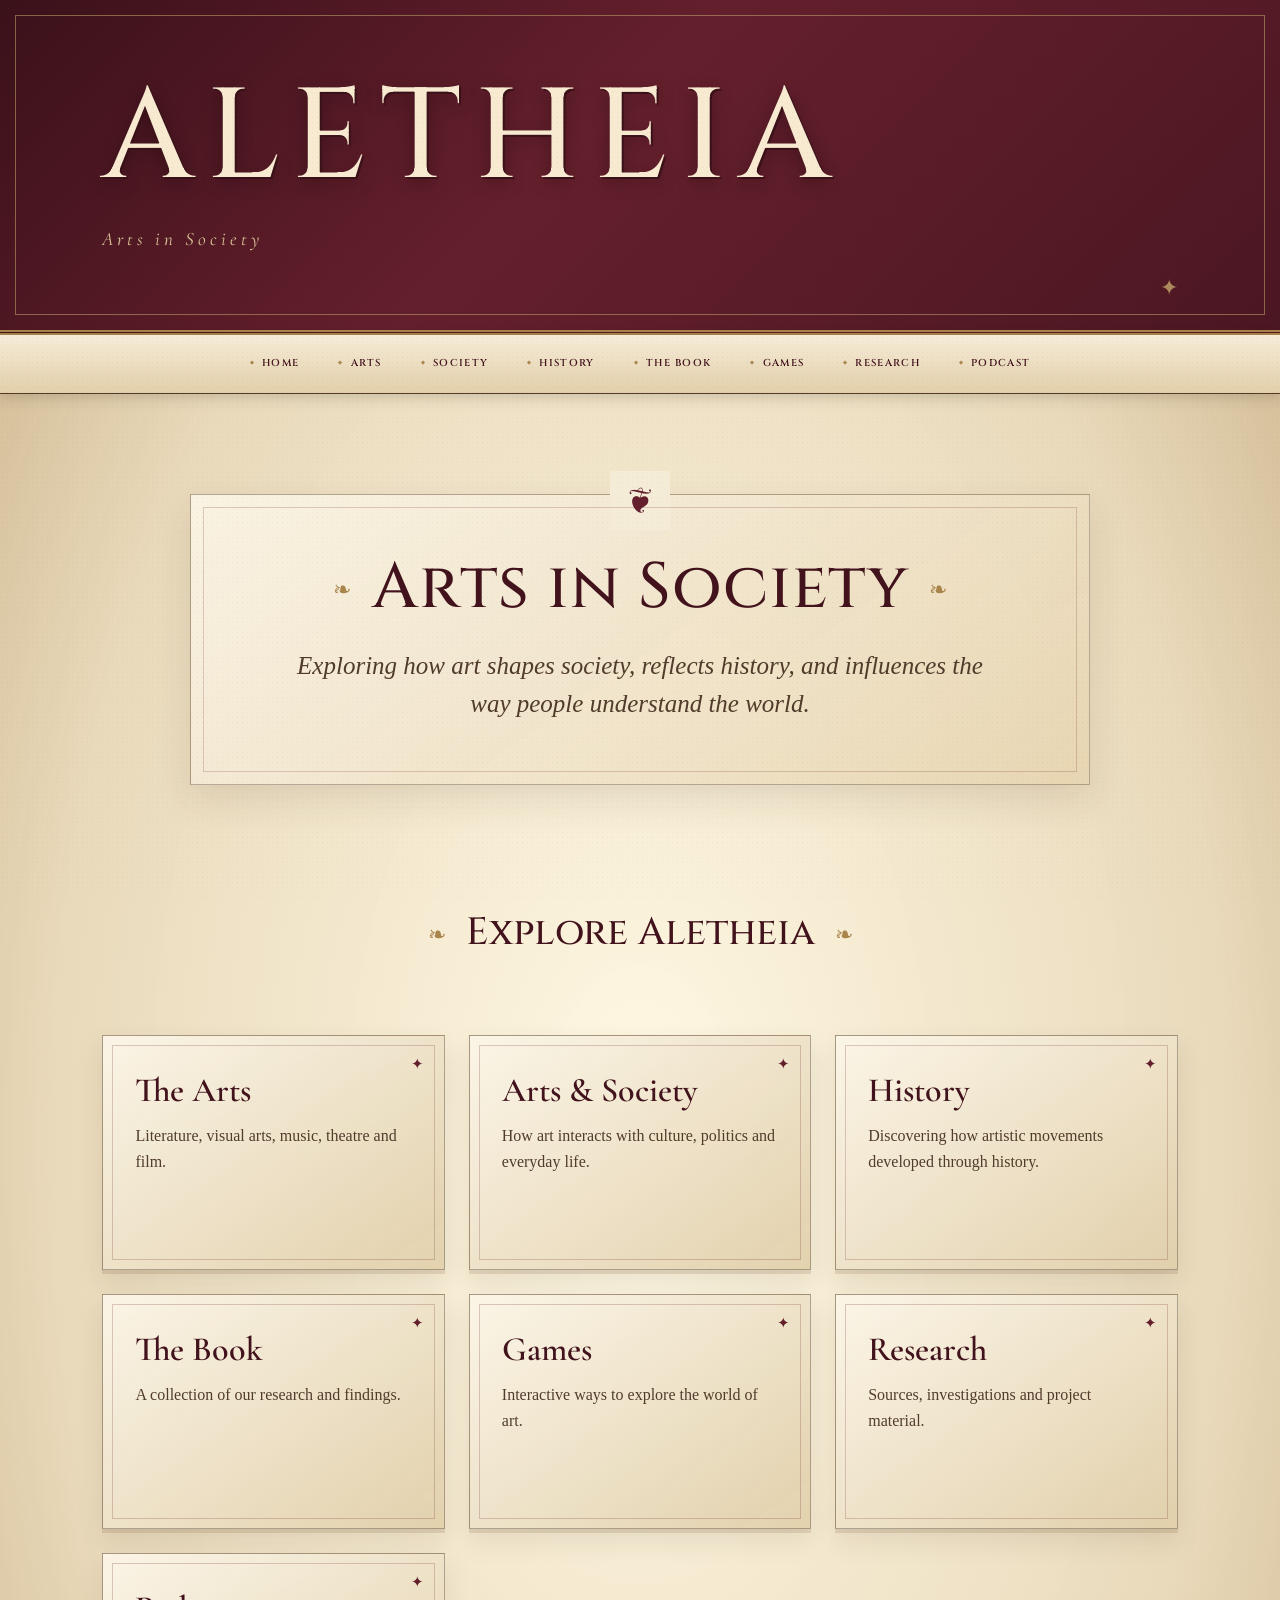
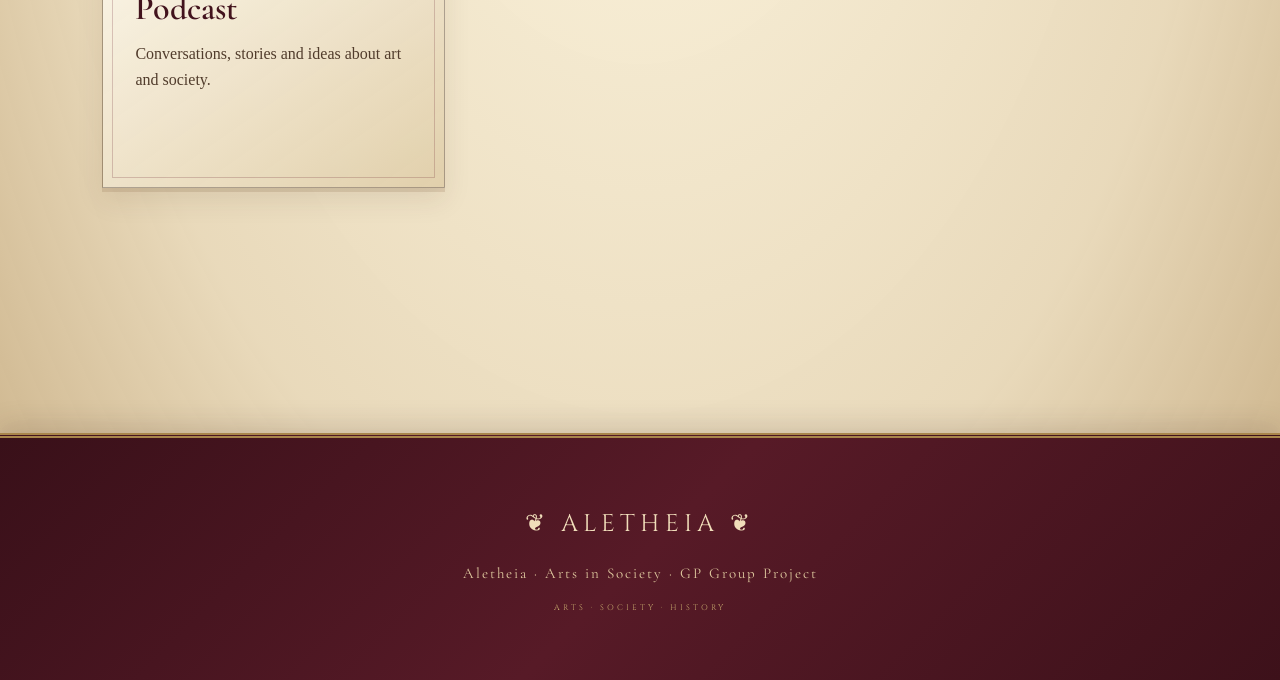
<file: index.html>
<!DOCTYPE html>
<html lang="en">
<head>
    <meta charset="UTF-8">
    <meta name="viewport" content="width=device-width, initial-scale=1.0">

    <title>Aletheia | Arts in Society</title>

    <link rel="stylesheet" href="style.css">
</head>

<body>

    <header>
        <h1>ALETHEIA</h1>
        <p>Arts in Society</p>
    </header>

    <nav>
        <a href="index.html">Home</a>
        <a href="pages/arts.html">Arts</a>
        <a href="pages/society.html">Society</a>
        <a href="pages/history.html">History</a>
        <a href="pages/book.html">The Book</a>
        <a href="pages/games.html">Games</a>
        <a href="pages/research.html">Research</a>
        <a href="pages/podcast.html">Podcast</a>
    </nav>

    <main>

        <section>
            <h2>Arts in Society</h2>

            <p>
                Exploring how art shapes society, reflects history,
                and influences the way people understand the world.
            </p>
        </section>


        <section>

            <h2>Explore Aletheia</h2>

            <div>
                <a href="pages/arts.html">
                    <h3>The Arts</h3>
                    <p>Literature, visual arts, music, theatre and film.</p>
                </a>
            </div>

            <div>
                <a href="pages/society.html">
                    <h3>Arts & Society</h3>
                    <p>How art interacts with culture, politics and everyday life.</p>
                </a>
            </div>

            <div>
                <a href="pages/history.html">
                    <h3>History</h3>
                    <p>Discovering how artistic movements developed through history.</p>
                </a>
            </div>

            <div>
                <a href="pages/book.html">
                    <h3>The Book</h3>
                    <p>A collection of our research and findings.</p>
                </a>
            </div>

            <div>
                <a href="pages/games.html">
                    <h3>Games</h3>
                    <p>Interactive ways to explore the world of art.</p>
                </a>
            </div>

            <div>
                <a href="pages/research.html">
                    <h3>Research</h3>
                    <p>Sources, investigations and project material.</p>
                </a>
            </div>

            <div>
                <a href="pages/podcast.html">
                    <h3>Podcast</h3>
                    <p>Conversations, stories and ideas about art and society.</p>
                </a>
            </div>

        </section>

    </main>

    <footer>
        <p>Aletheia · Arts in Society · GP Group Project</p>
    </footer>

</body>
</html>
</file>
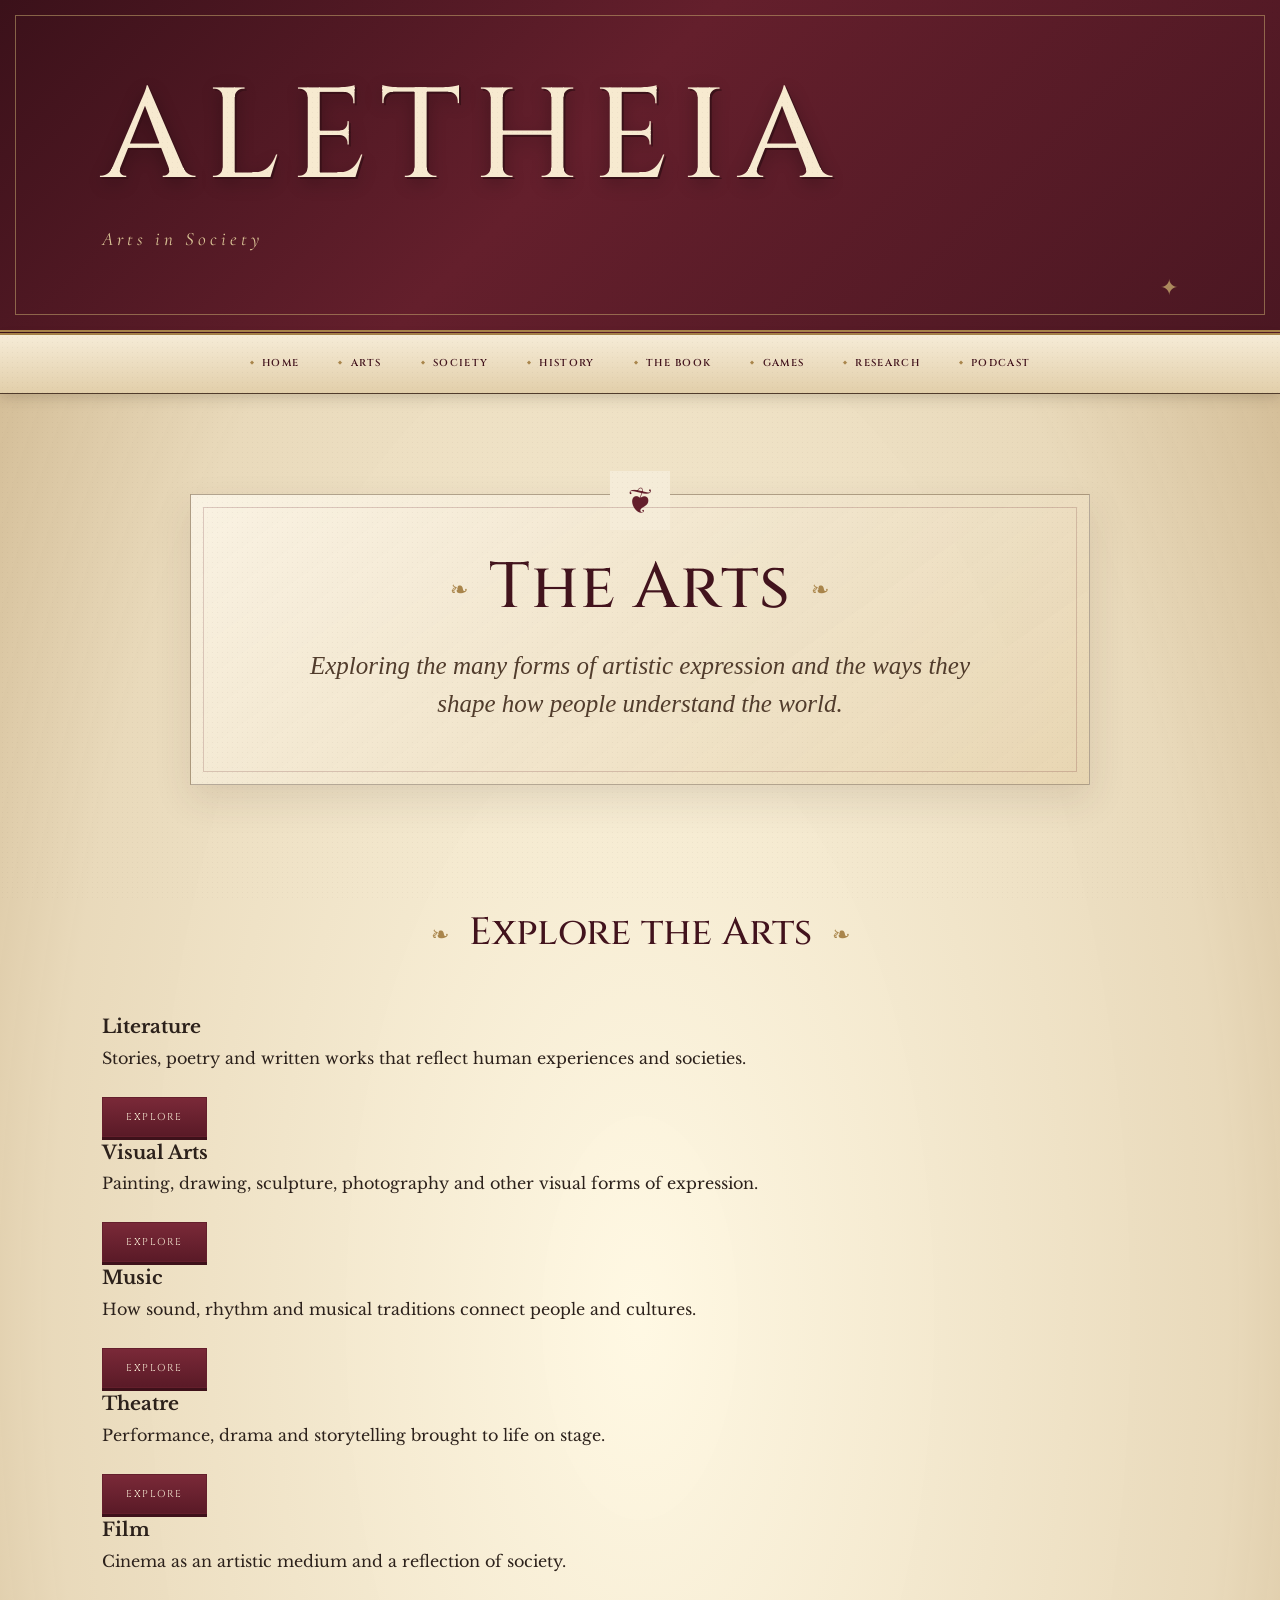
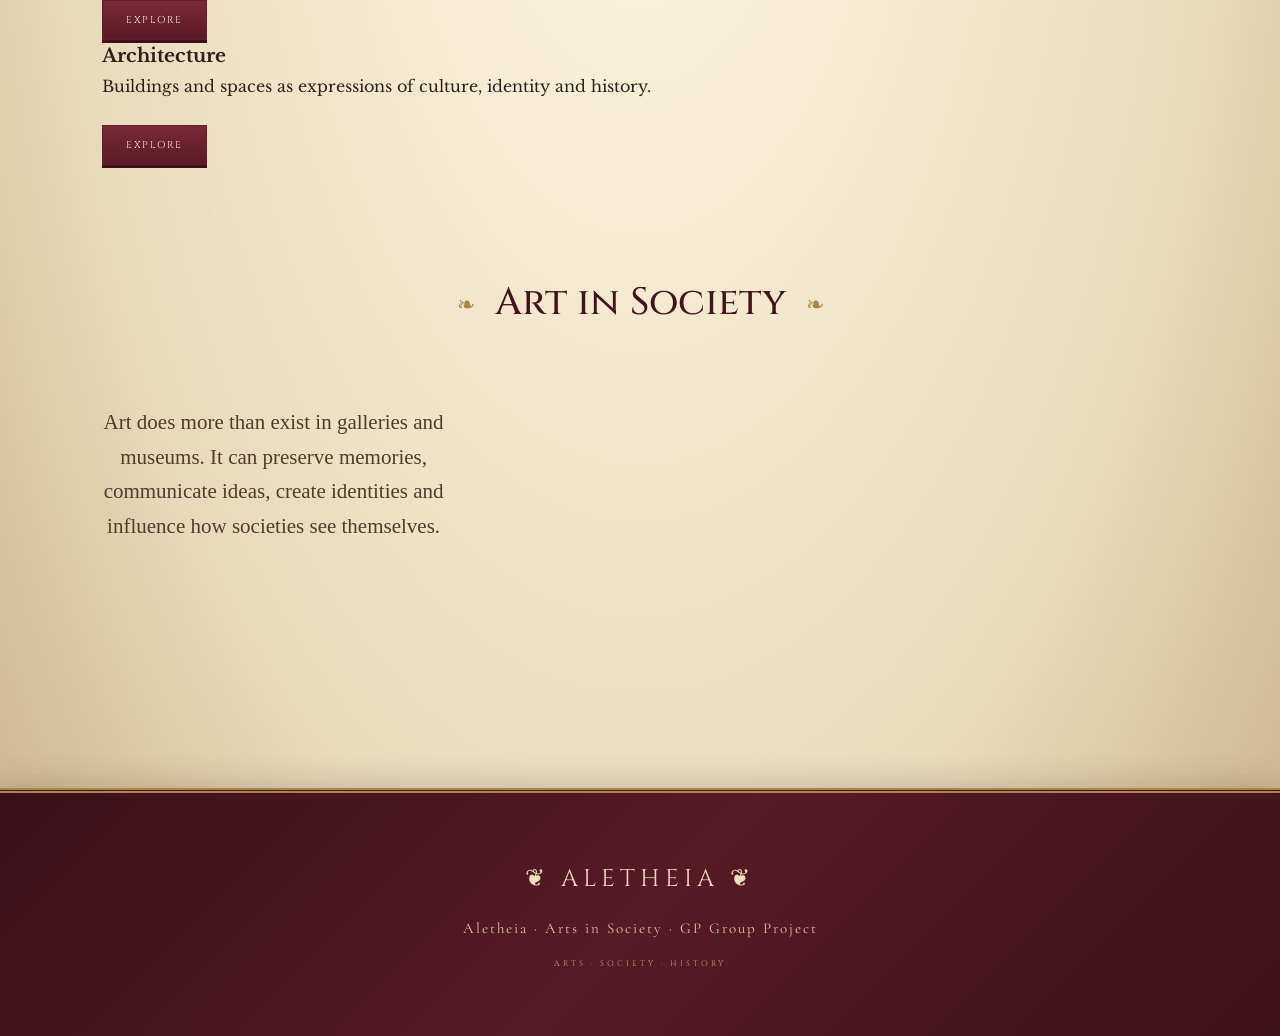
<file: pages/arts.html>
<!DOCTYPE html>
<html lang="en">
<head>
    <meta charset="UTF-8">
    <meta name="viewport" content="width=device-width, initial-scale=1.0">

    <title>Aletheia | The Arts</title>

    <link rel="stylesheet" href="../style.css">
</head>

<body>

    <header>
        <h1>ALETHEIA</h1>
        <p>Arts in Society</p>
    </header>

    <nav>
        <a href="../index.html">Home</a>
        <a href="arts.html">Arts</a>
        <a href="society.html">Society</a>
        <a href="history.html">History</a>
        <a href="book.html">The Book</a>
        <a href="games.html">Games</a>
        <a href="research.html">Research</a>
        <a href="podcast.html">Podcast</a>
    </nav>

    <main>

        <section>
            <h2>The Arts</h2>

            <p>
                Exploring the many forms of artistic expression and
                the ways they shape how people understand the world.
            </p>
        </section>


        <section>

            <h2>Explore the Arts</h2>

            <div>
                <h3>Literature</h3>
                <p>
                    Stories, poetry and written works that reflect
                    human experiences and societies.
                </p>

                <button>
                    Explore
                </button>
            </div>

            <div>
                <h3>Visual Arts</h3>
                <p>
                    Painting, drawing, sculpture, photography and
                    other visual forms of expression.
                </p>

                <button>
                    Explore
                </button>
            </div>

            <div>
                <h3>Music</h3>
                <p>
                    How sound, rhythm and musical traditions connect
                    people and cultures.
                </p>

                <button>
                    Explore
                </button>
            </div>

            <div>
                <h3>Theatre</h3>
                <p>
                    Performance, drama and storytelling brought to
                    life on stage.
                </p>

                <button>
                    Explore
                </button>
            </div>

            <div>
                <h3>Film</h3>
                <p>
                    Cinema as an artistic medium and a reflection
                    of society.
                </p>

                <button>
                    Explore
                </button>
            </div>

            <div>
                <h3>Architecture</h3>
                <p>
                    Buildings and spaces as expressions of culture,
                    identity and history.
                </p>

                <button>
                    Explore
                </button>
            </div>

        </section>


        <section>

            <h2>Art in Society</h2>

            <p>
                Art does more than exist in galleries and museums.
                It can preserve memories, communicate ideas, create
                identities and influence how societies see themselves.
            </p>

        </section>

    </main>

    <footer>
        <p>Aletheia · Arts in Society · GP Group Project</p>
    </footer>

</body>
</html>
</file>
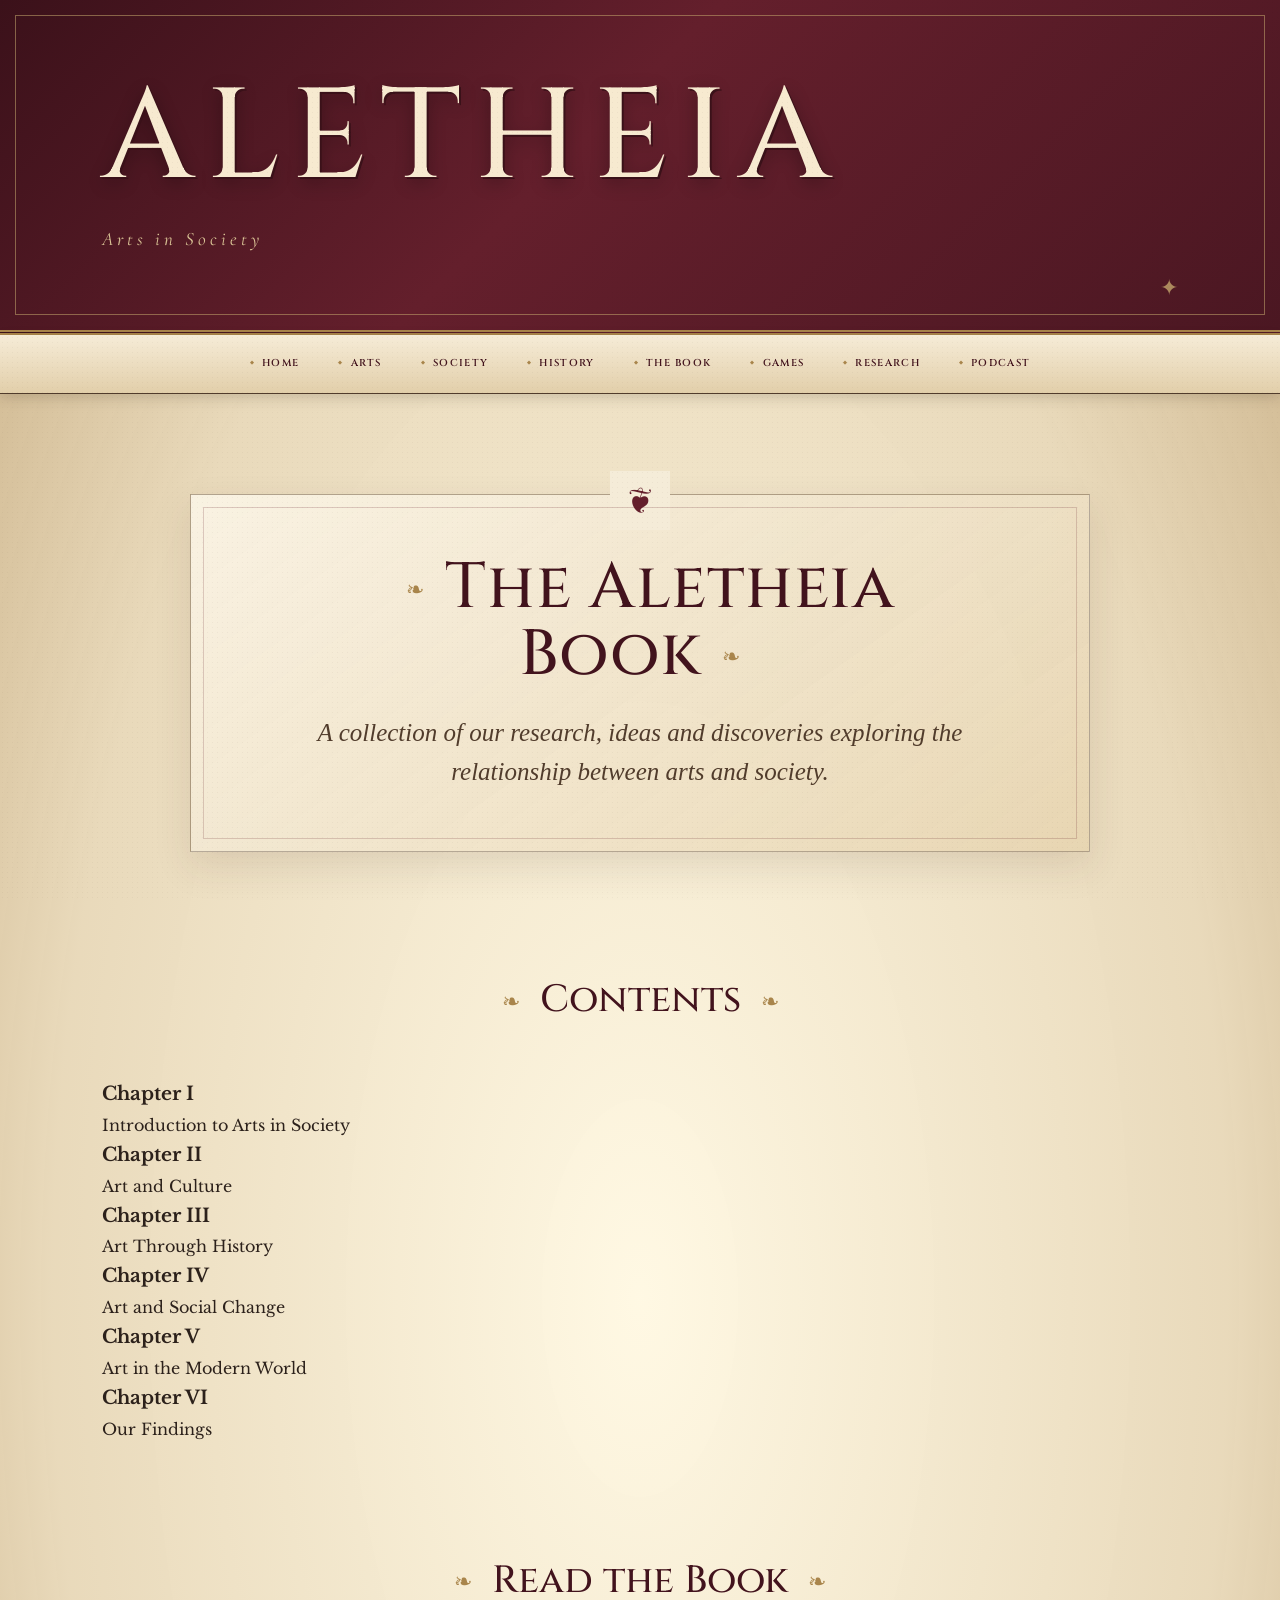
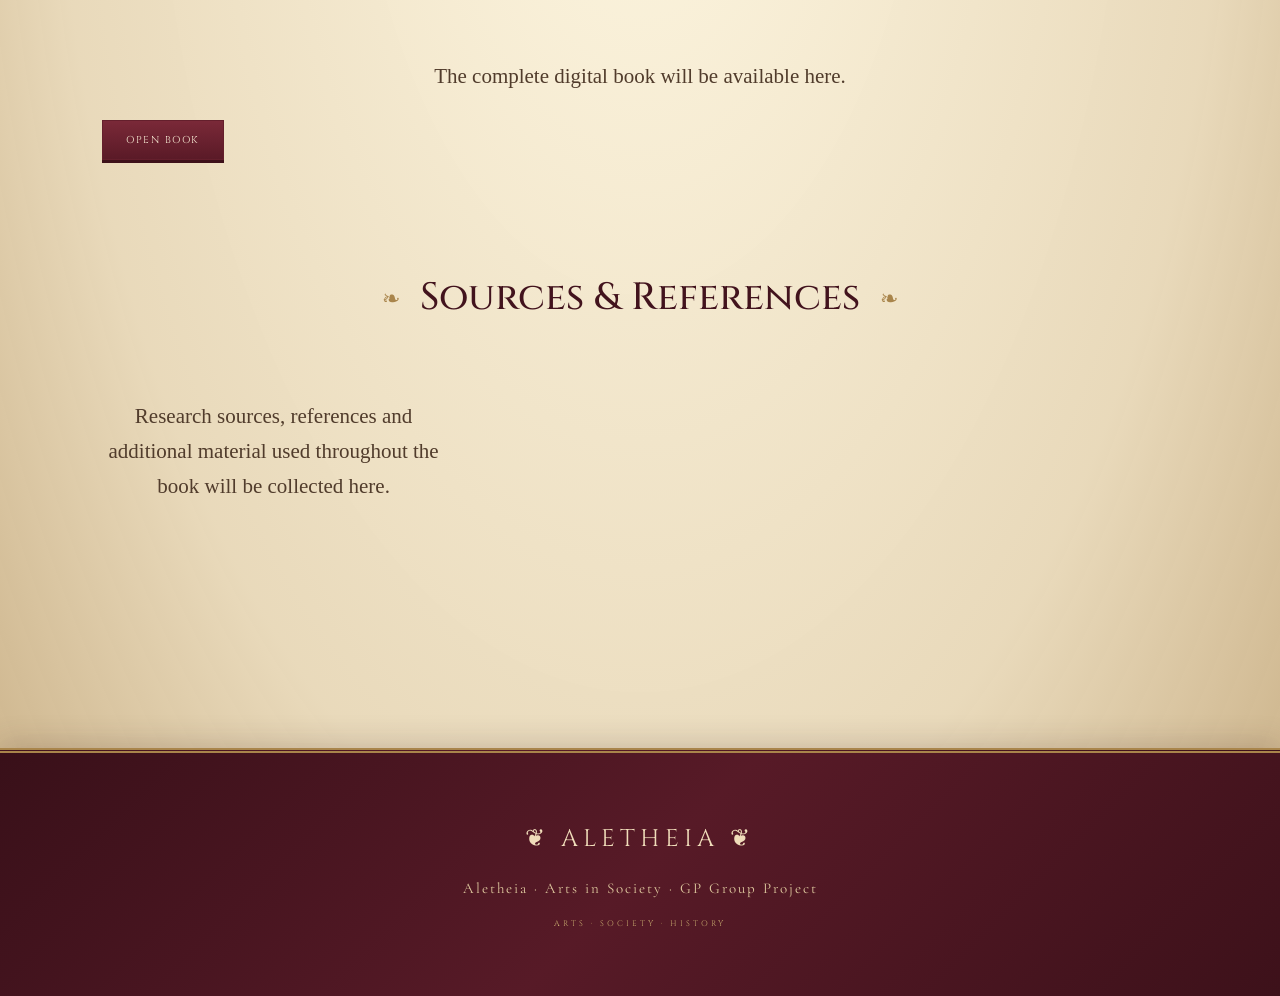
<file: pages/book.html>
<!DOCTYPE html>
<html lang="en">
<head>
    <meta charset="UTF-8">
    <meta name="viewport" content="width=device-width, initial-scale=1.0">

    <title>Aletheia | The Book</title>

    <link rel="stylesheet" href="../style.css">
</head>

<body>

    <header>
        <h1>ALETHEIA</h1>
        <p>Arts in Society</p>
    </header>

    <nav>
        <a href="../index.html">Home</a>
        <a href="arts.html">Arts</a>
        <a href="society.html">Society</a>
        <a href="history.html">History</a>
        <a href="book.html">The Book</a>
        <a href="games.ht,l">Games</a>
        <a href="research.html">Research</a>
        <a href="podcast.html">Podcast</a>
    </nav>

    <main>

        <section>
            <h2>The Aletheia Book</h2>

            <p>
                A collection of our research, ideas and discoveries
                exploring the relationship between arts and society.
            </p>
        </section>


        <section>

            <h2>Contents</h2>

            <div>
                <h3>Chapter I</h3>
                <p>Introduction to Arts in Society</p>
            </div>

            <div>
                <h3>Chapter II</h3>
                <p>Art and Culture</p>
            </div>

            <div>
                <h3>Chapter III</h3>
                <p>Art Through History</p>
            </div>

            <div>
                <h3>Chapter IV</h3>
                <p>Art and Social Change</p>
            </div>

            <div>
                <h3>Chapter V</h3>
                <p>Art in the Modern World</p>
            </div>

            <div>
                <h3>Chapter VI</h3>
                <p>Our Findings</p>
            </div>

        </section>


        <section>

            <h2>Read the Book</h2>

            <p>
                The complete digital book will be available here.
            </p>

            <button>
                Open Book
            </button>

        </section>


        <section>

            <h2>Sources & References</h2>

            <p>
                Research sources, references and additional material
                used throughout the book will be collected here.
            </p>

        </section>

    </main>

    <footer>
        <p>Aletheia · Arts in Society · GP Group Project</p>
    </footer>

</body>
</html>
</file>
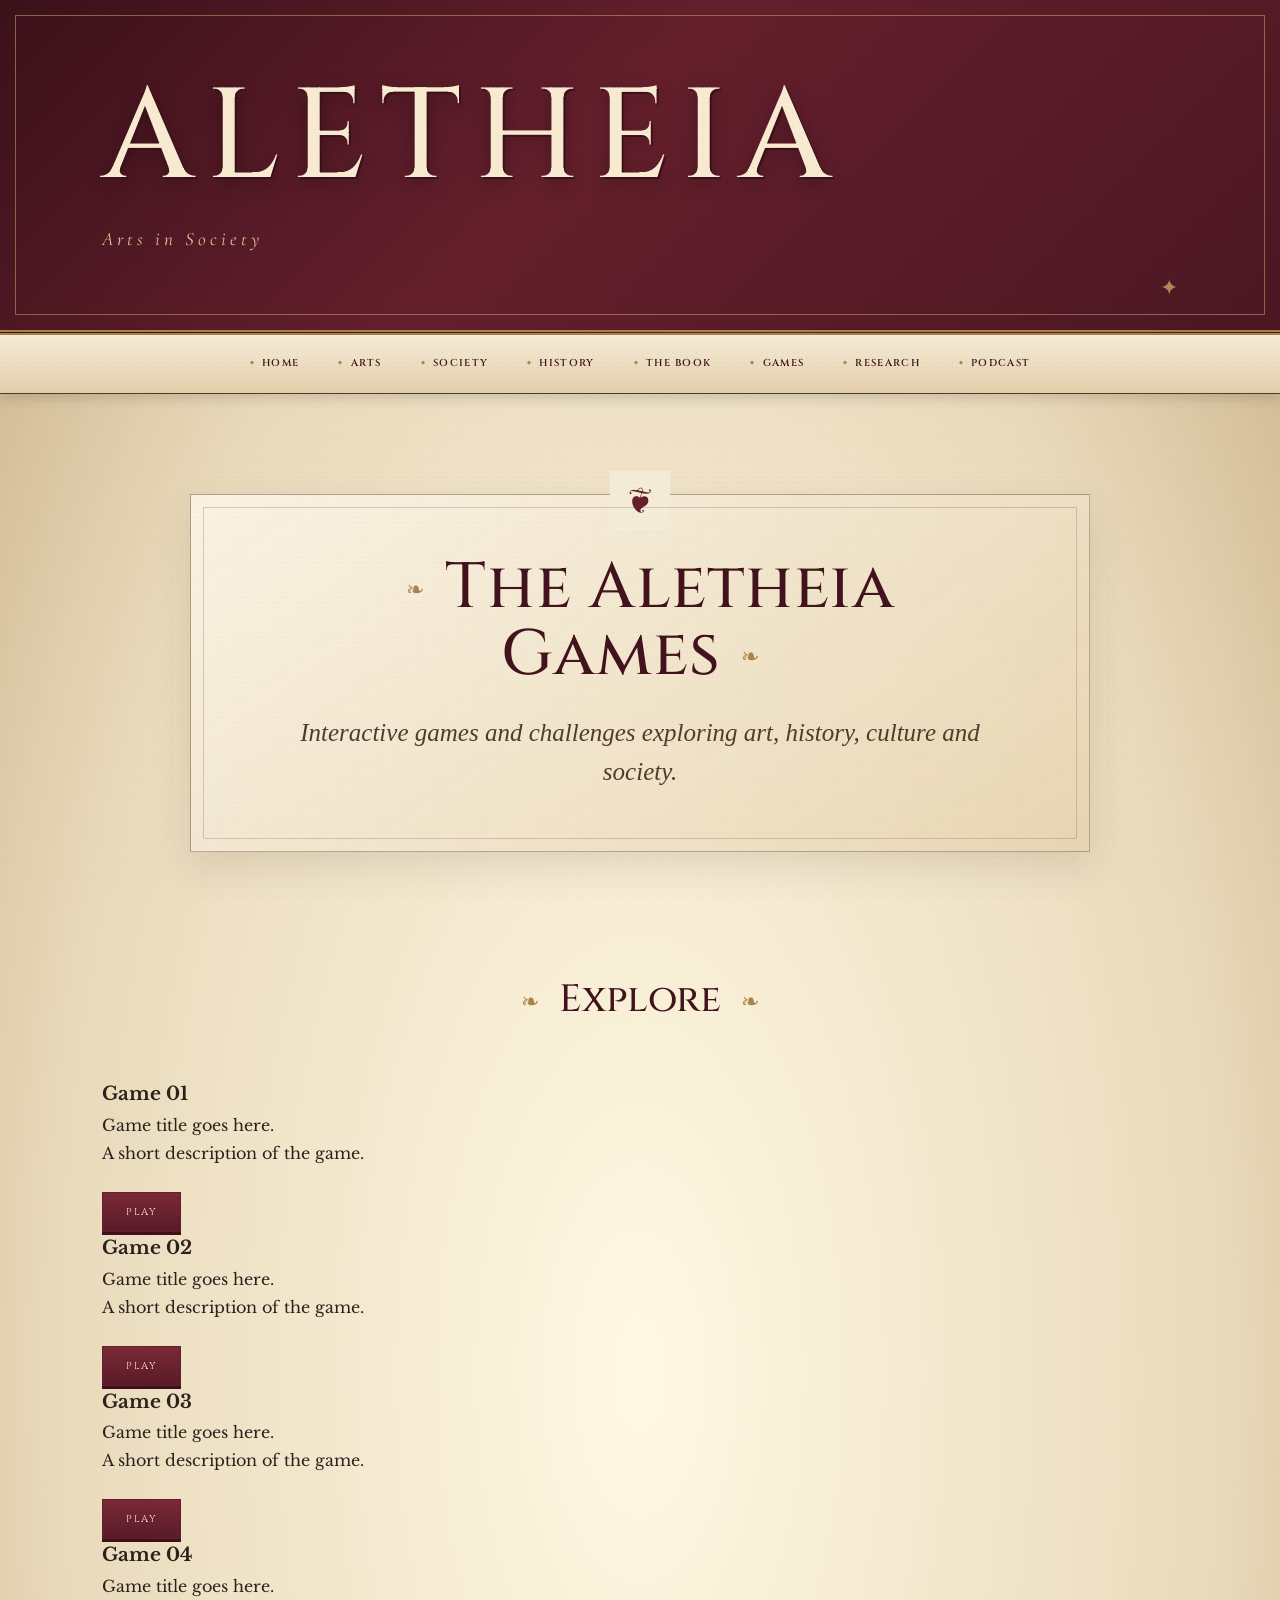
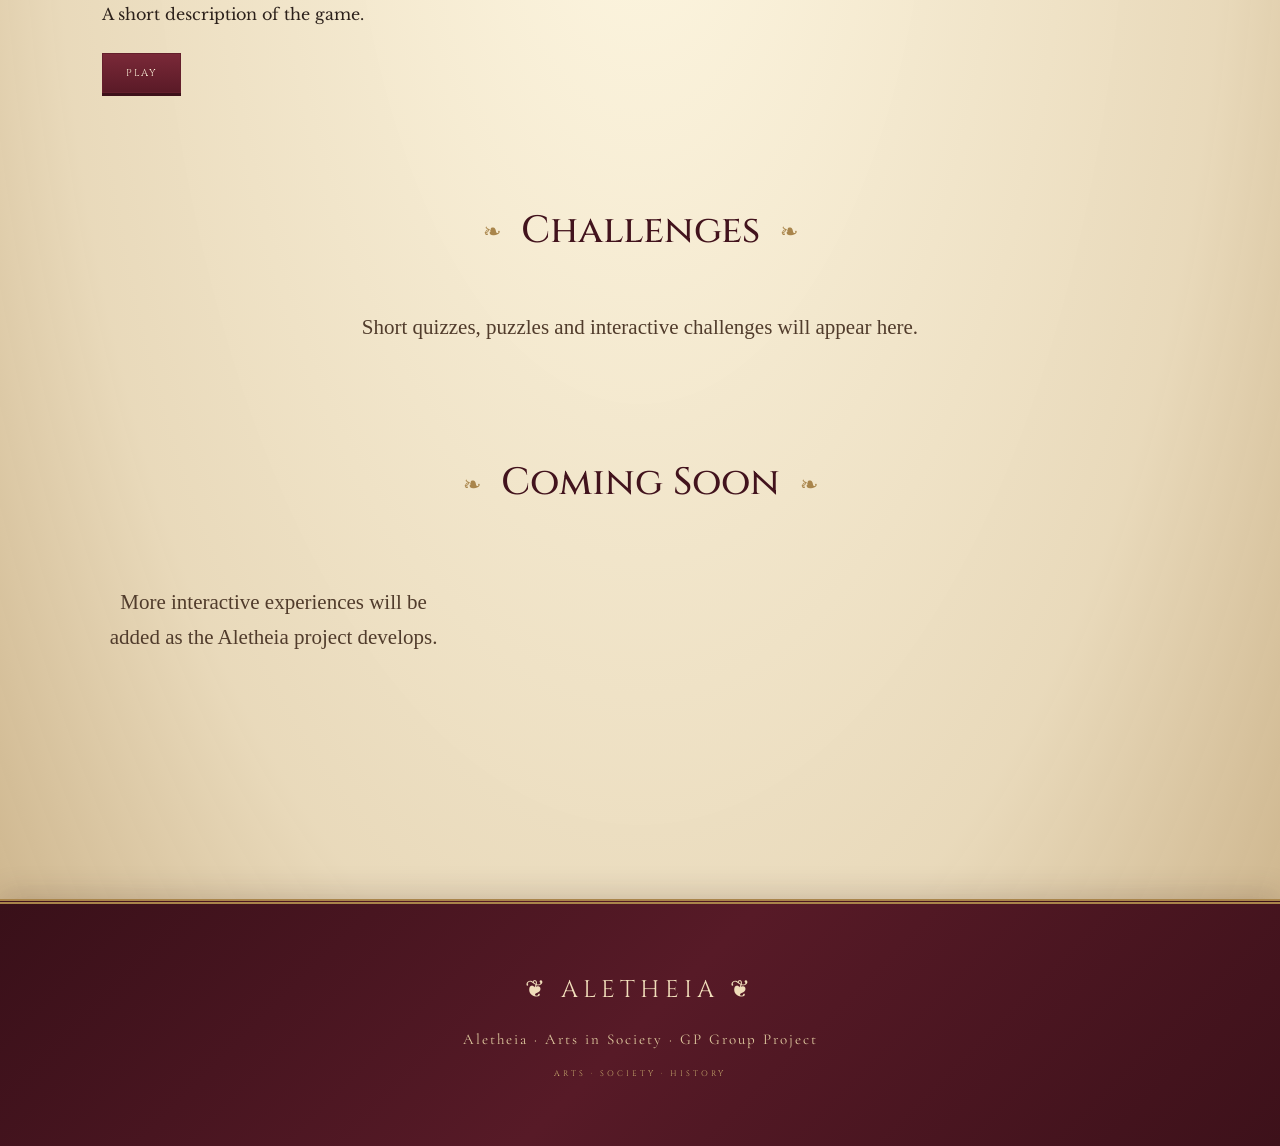
<file: pages/games.html>
<!DOCTYPE html>
<html lang="en">
<head>
    <meta charset="UTF-8">
    <meta name="viewport" content="width=device-width, initial-scale=1.0">

    <title>Aletheia | Games</title>

    <link rel="stylesheet" href="../style.css">
</head>

<body>

    <header>
        <h1>ALETHEIA</h1>
        <p>Arts in Society</p>
    </header>

    <nav>
        <a href="../index.html">Home</a>
        <a href="arts.html">Arts</a>
        <a href="society.html">Society</a>
        <a href="history.html">History</a>
        <a href="book.html">The Book</a>
        <a href="games.html">Games</a>
        <a href="research.html">Research</a>
        <a href="podcast.html">Podcast</a>
    </nav>

    <main>

        <section>
            <h2>The Aletheia Games</h2>

            <p>
                Interactive games and challenges exploring art,
                history, culture and society.
            </p>
        </section>


        <section>

            <h2>Explore</h2>

            <div>
                <h3>Game 01</h3>
                <p>Game title goes here.</p>
                <p>A short description of the game.</p>

                <button>
                    Play
                </button>
            </div>

            <div>
                <h3>Game 02</h3>
                <p>Game title goes here.</p>
                <p>A short description of the game.</p>

                <button>
                    Play
                </button>
            </div>

            <div>
                <h3>Game 03</h3>
                <p>Game title goes here.</p>
                <p>A short description of the game.</p>

                <button>
                    Play
                </button>
            </div>

            <div>
                <h3>Game 04</h3>
                <p>Game title goes here.</p>
                <p>A short description of the game.</p>

                <button>
                    Play
                </button>
            </div>

        </section>


        <section>

            <h2>Challenges</h2>

            <p>
                Short quizzes, puzzles and interactive challenges
                will appear here.
            </p>

        </section>


        <section>

            <h2>Coming Soon</h2>

            <p>
                More interactive experiences will be added as
                the Aletheia project develops.
            </p>

        </section>

    </main>

    <footer>
        <p>Aletheia · Arts in Society · GP Group Project</p>
    </footer>

</body>
</html>
</file>
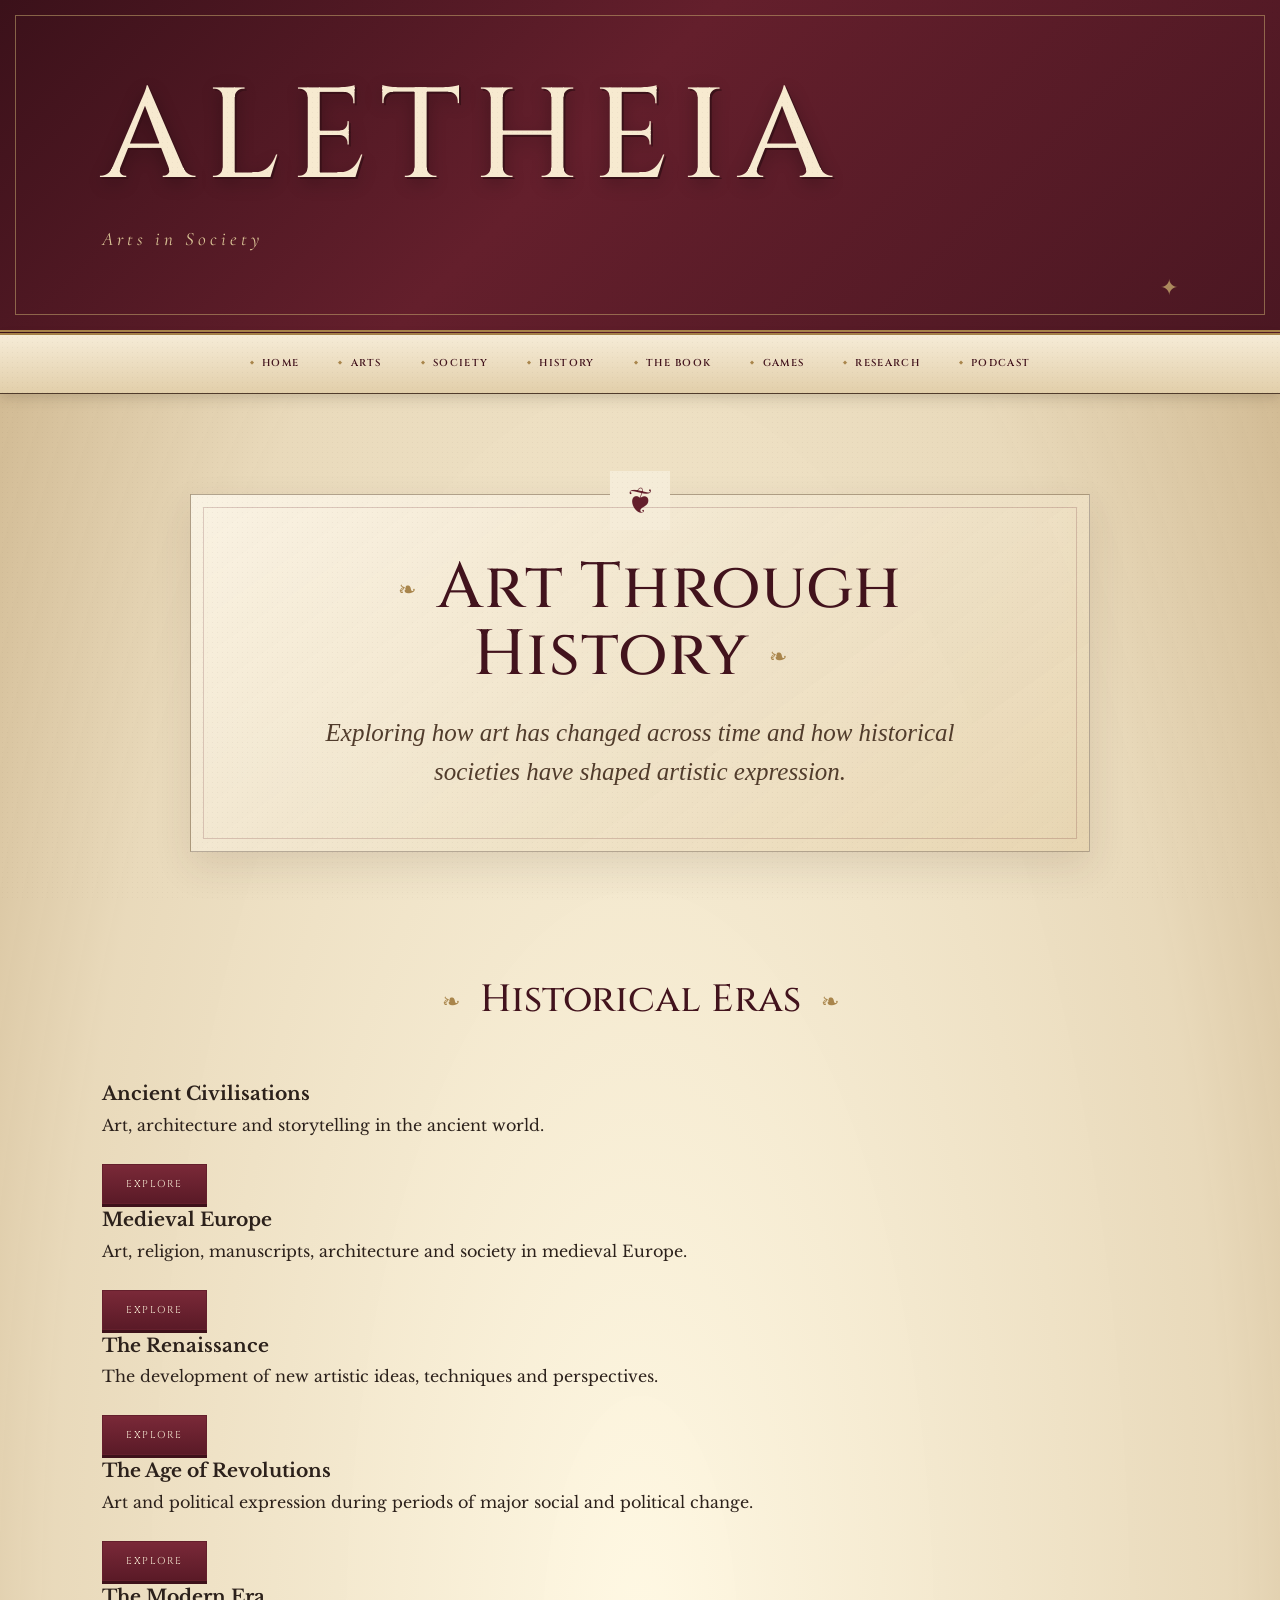
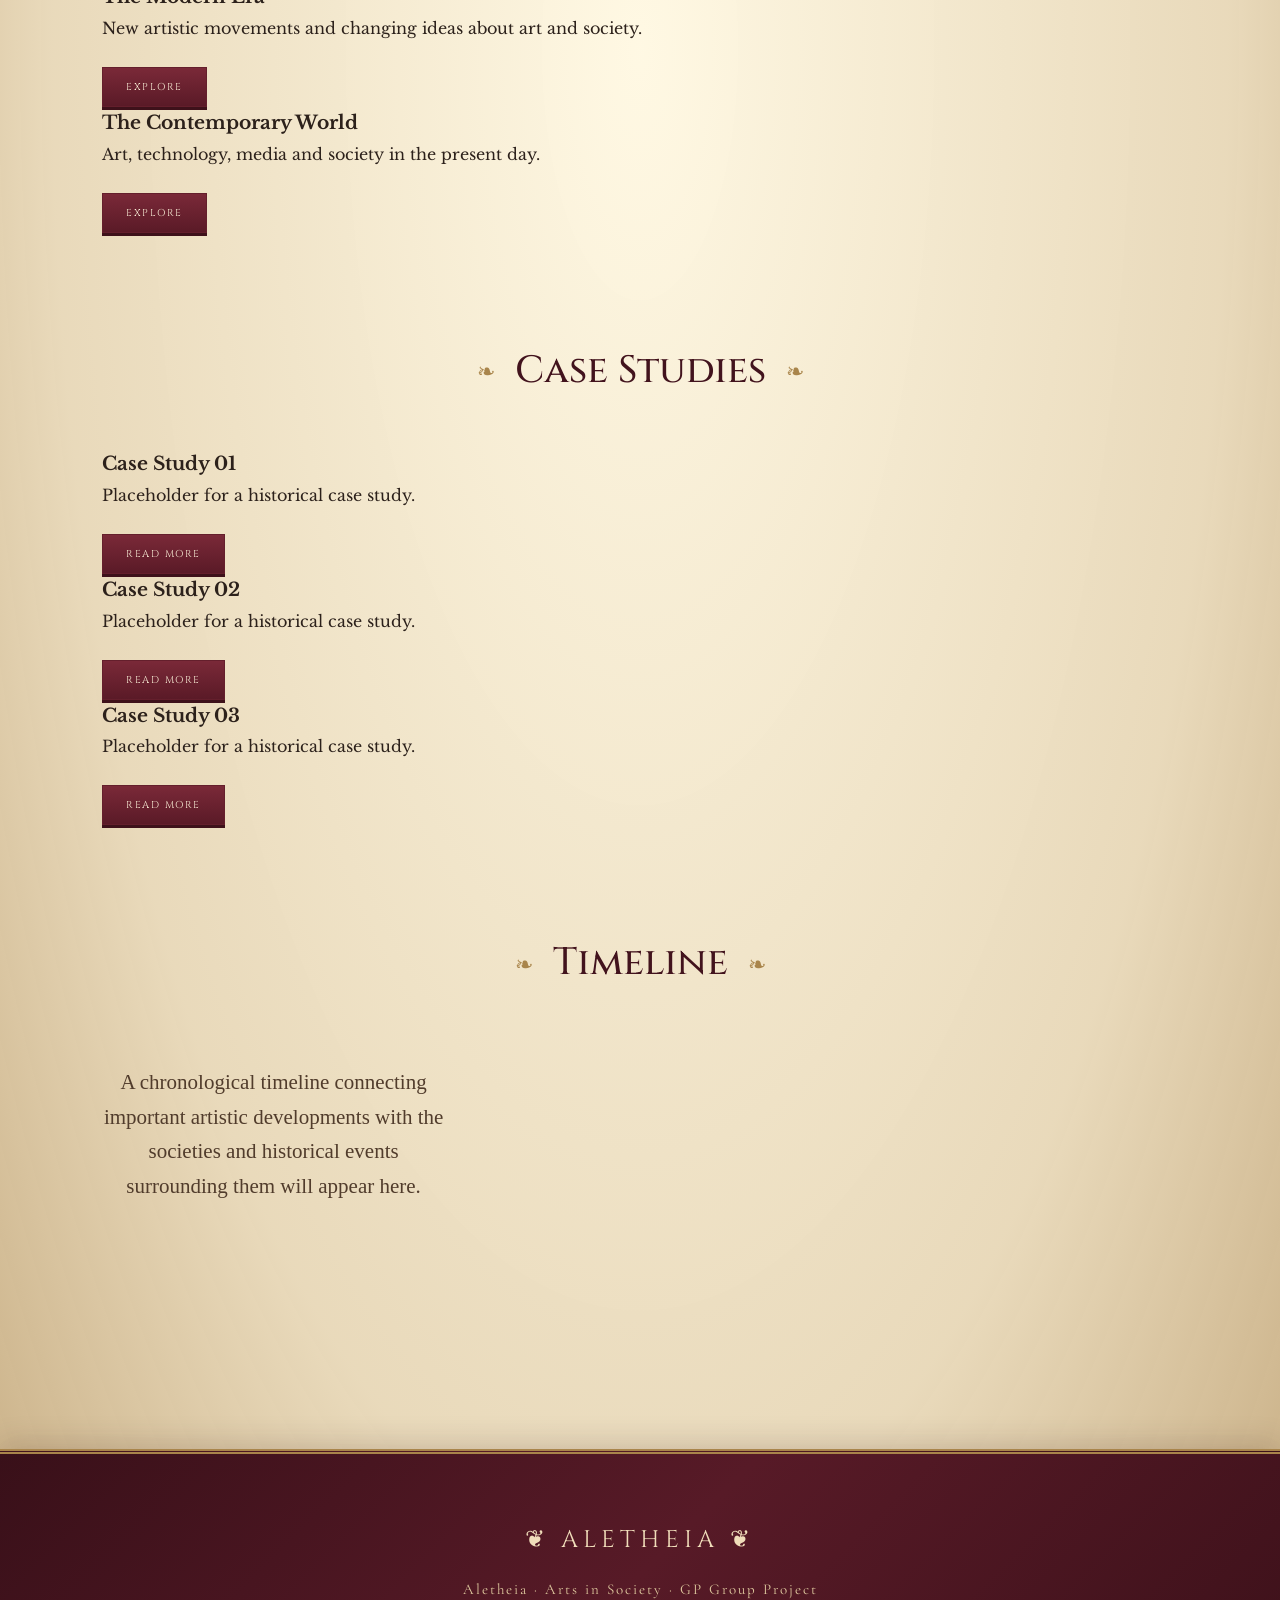
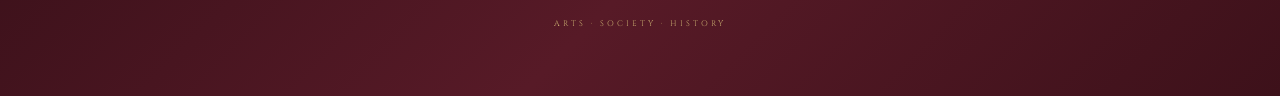
<file: pages/history.html>
<!DOCTYPE html>
<html lang="en">
<head>
    <meta charset="UTF-8">
    <meta name="viewport" content="width=device-width, initial-scale=1.0">

    <title>Aletheia | History</title>

    <link rel="stylesheet" href="../style.css">
</head>

<body>

    <header>
        <h1>ALETHEIA</h1>
        <p>Arts in Society</p>
    </header>

    <nav>
        <a href="../index.html">Home</a>
        <a href="arts.html">Arts</a>
        <a href="society.html">Society</a>
        <a href="history.html">History</a>
        <a href="book.html">The Book</a>
        <a href="games.html">Games</a>
        <a href="research.html">Research</a>
        <a href="podcast.html">Podcast</a>
    </nav>

    <main>

        <section>
            <h2>Art Through History</h2>

            <p>
                Exploring how art has changed across time and how
                historical societies have shaped artistic expression.
            </p>
        </section>


        <section>

            <h2>Historical Eras</h2>

            <div>
                <h3>Ancient Civilisations</h3>
                <p>
                    Art, architecture and storytelling in the ancient world.
                </p>

                <button>
                    Explore
                </button>
            </div>

            <div>
                <h3>Medieval Europe</h3>
                <p>
                    Art, religion, manuscripts, architecture and society
                    in medieval Europe.
                </p>

                <button>
                    Explore
                </button>
            </div>

            <div>
                <h3>The Renaissance</h3>
                <p>
                    The development of new artistic ideas, techniques
                    and perspectives.
                </p>

                <button>
                    Explore
                </button>
            </div>

            <div>
                <h3>The Age of Revolutions</h3>
                <p>
                    Art and political expression during periods of
                    major social and political change.
                </p>

                <button>
                    Explore
                </button>
            </div>

            <div>
                <h3>The Modern Era</h3>
                <p>
                    New artistic movements and changing ideas about
                    art and society.
                </p>

                <button>
                    Explore
                </button>
            </div>

            <div>
                <h3>The Contemporary World</h3>
                <p>
                    Art, technology, media and society in the present day.
                </p>

                <button>
                    Explore
                </button>
            </div>

        </section>


        <section>

            <h2>Case Studies</h2>

            <div>
                <h3>Case Study 01</h3>
                <p>
                    Placeholder for a historical case study.
                </p>

                <button>
                    Read More
                </button>
            </div>

            <div>
                <h3>Case Study 02</h3>
                <p>
                    Placeholder for a historical case study.
                </p>

                <button>
                    Read More
                </button>
            </div>

            <div>
                <h3>Case Study 03</h3>
                <p>
                    Placeholder for a historical case study.
                </p>

                <button>
                    Read More
                </button>
            </div>

        </section>


        <section>

            <h2>Timeline</h2>

            <p>
                A chronological timeline connecting important artistic
                developments with the societies and historical events
                surrounding them will appear here.
            </p>

        </section>

    </main>

    <footer>
        <p>Aletheia · Arts in Society · GP Group Project</p>
    </footer>

</body>
</html>
</file>
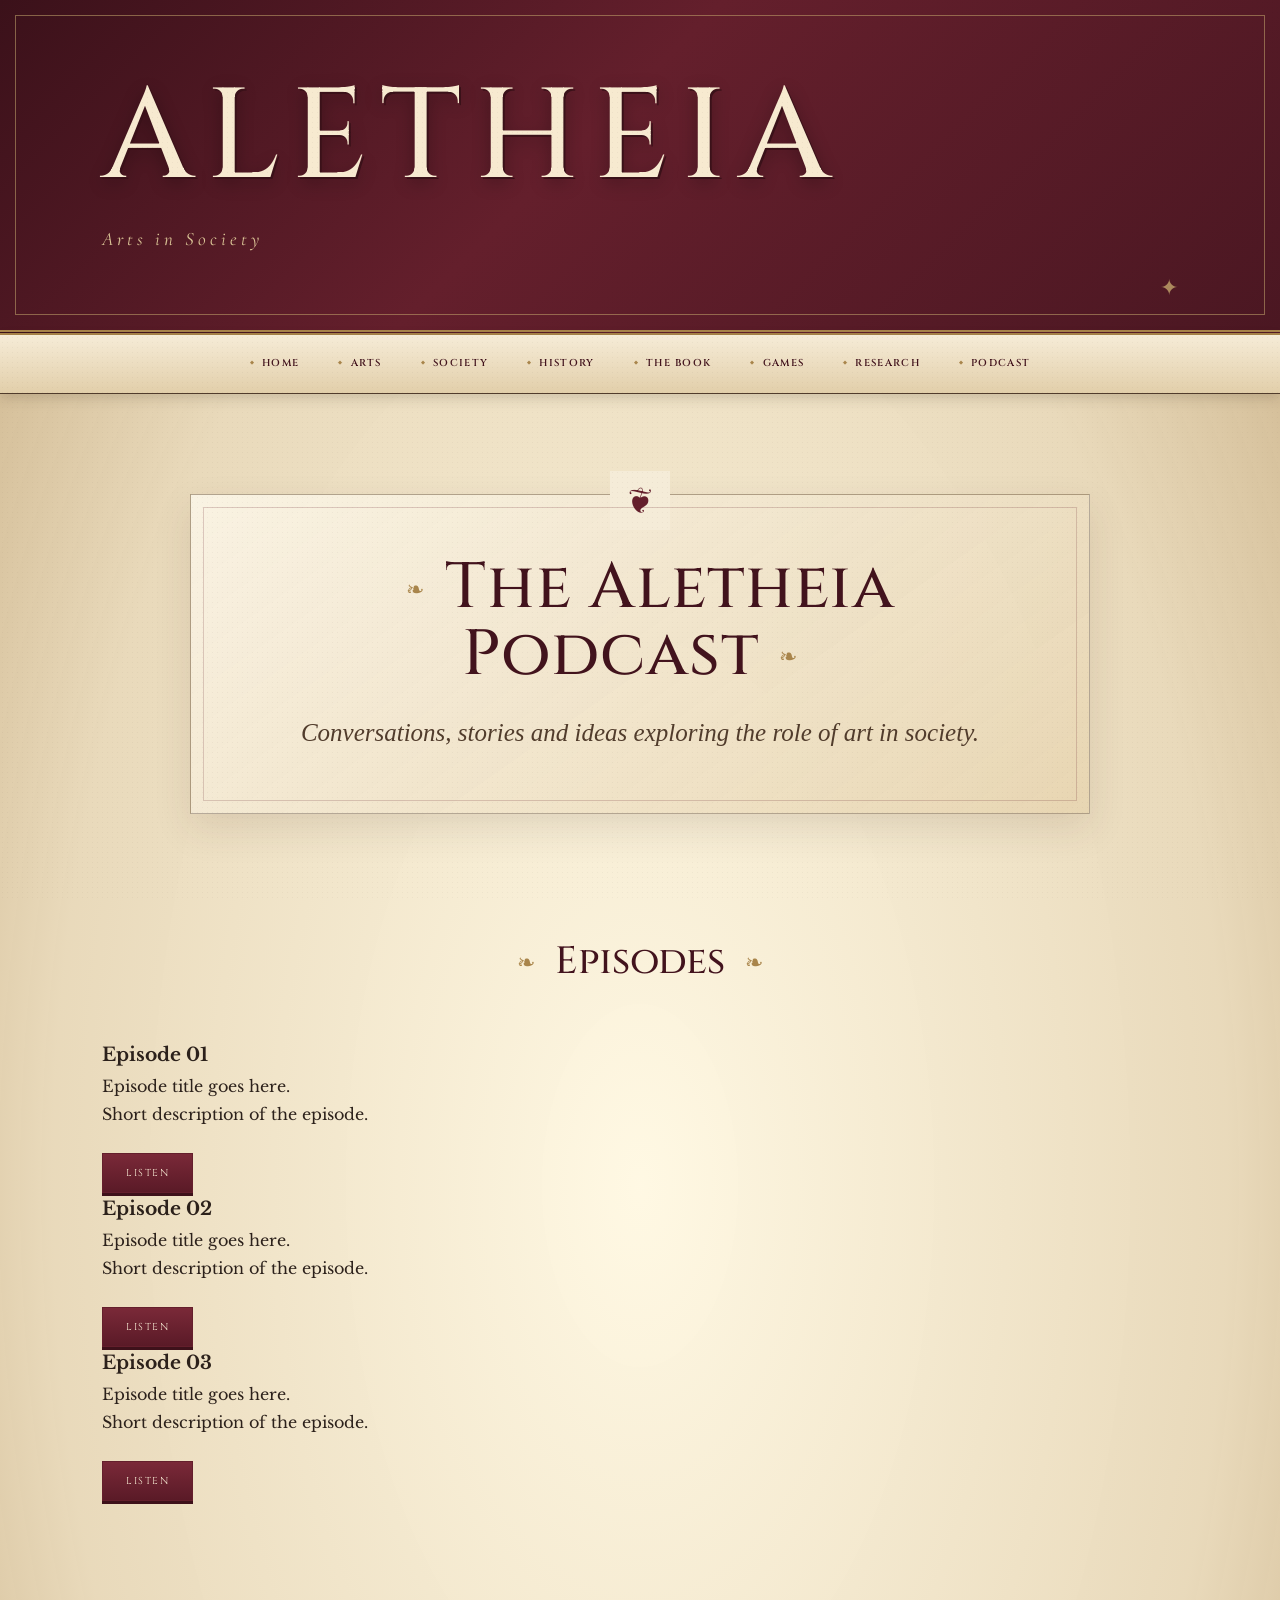
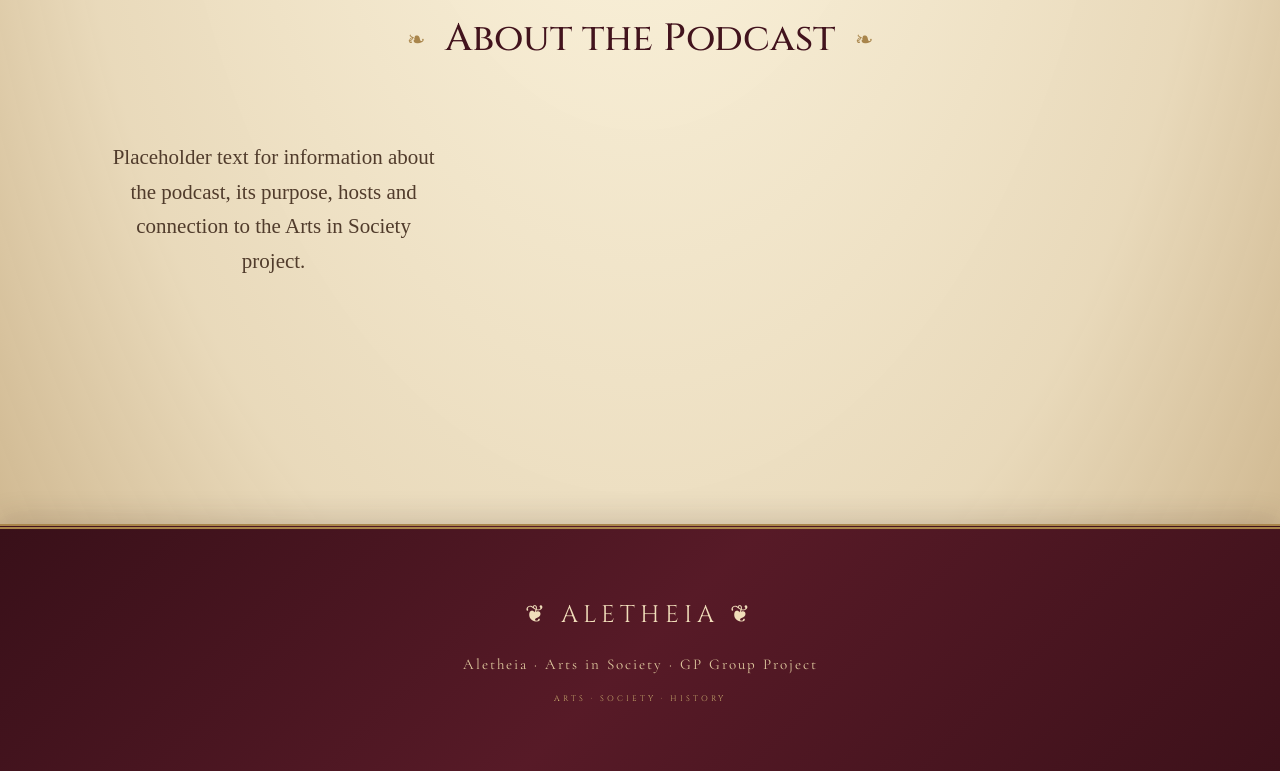
<file: pages/podcast.html>
<!DOCTYPE html>
<html lang="en">
<head>
    <meta charset="UTF-8">
    <meta name="viewport" content="width=device-width, initial-scale=1.0">

    <title>Aletheia | Podcast</title>

    <link rel="stylesheet" href="../style.css">
</head>

<body>

    <header>
        <h1>ALETHEIA</h1>
        <p>Arts in Society</p>
    </header>

    <nav>
        <a href="../index.html">Home</a>
        <a href="arts.html">Arts</a>
        <a href="society.html">Society</a>
        <a href="history.html">History</a>
        <a href="book.html">The Book</a>
        <a href="games.html">Games</a>
        <a href="research.html">Research</a>
        <a href="podcast.html">Podcast</a>
    </nav>

    <main>

        <section>
            <h2>The Aletheia Podcast</h2>

            <p>
                Conversations, stories and ideas exploring the role of
                art in society.
            </p>
        </section>


        <section>

            <h2>Episodes</h2>

            <div>
                <h3>Episode 01</h3>
                <p>Episode title goes here.</p>
                <p>Short description of the episode.</p>

                <button>
                    Listen
                </button>
            </div>

            <div>
                <h3>Episode 02</h3>
                <p>Episode title goes here.</p>
                <p>Short description of the episode.</p>

                <button>
                    Listen
                </button>
            </div>

            <div>
                <h3>Episode 03</h3>
                <p>Episode title goes here.</p>
                <p>Short description of the episode.</p>

                <button>
                    Listen
                </button>
            </div>

        </section>


        <section>

            <h2>About the Podcast</h2>

            <p>
                Placeholder text for information about the podcast,
                its purpose, hosts and connection to the Arts in Society
                project.
            </p>

        </section>

    </main>

    <footer>
        <p>Aletheia · Arts in Society · GP Group Project</p>
    </footer>

</body>
</html>
</file>
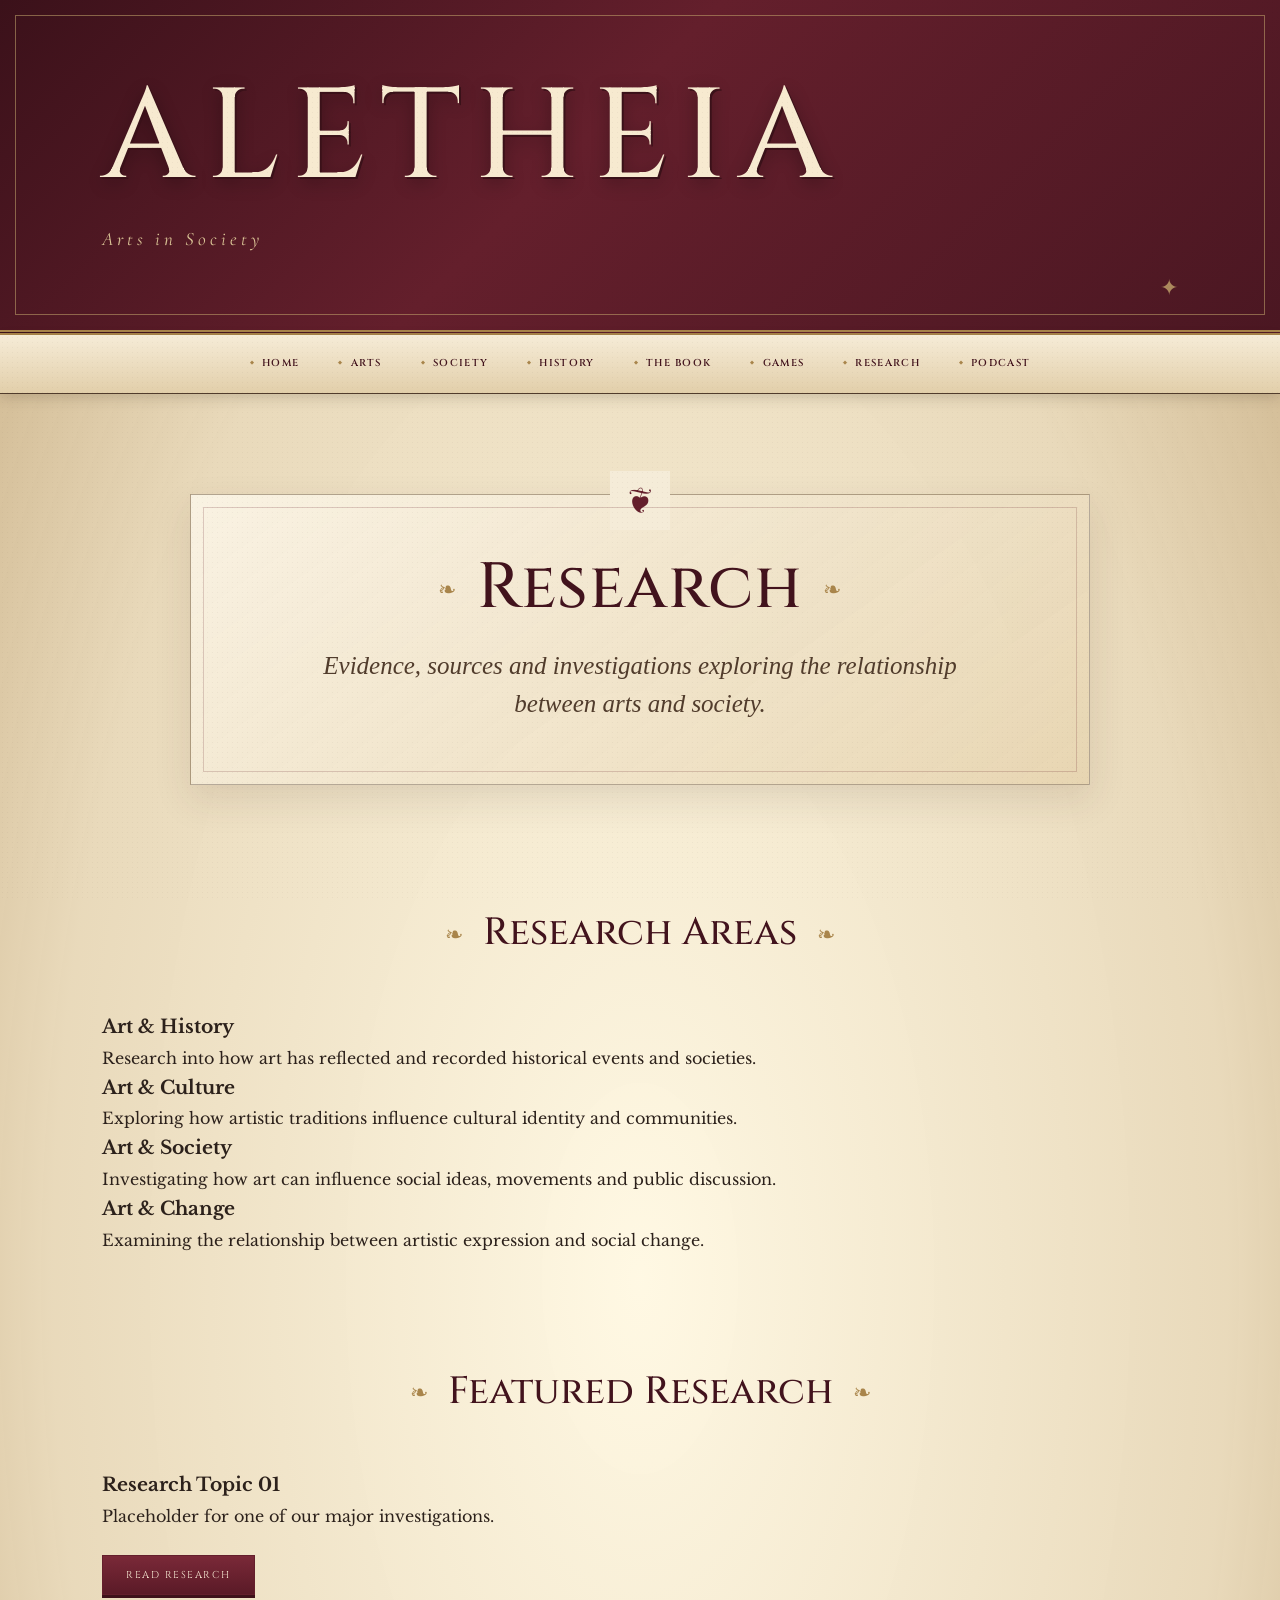
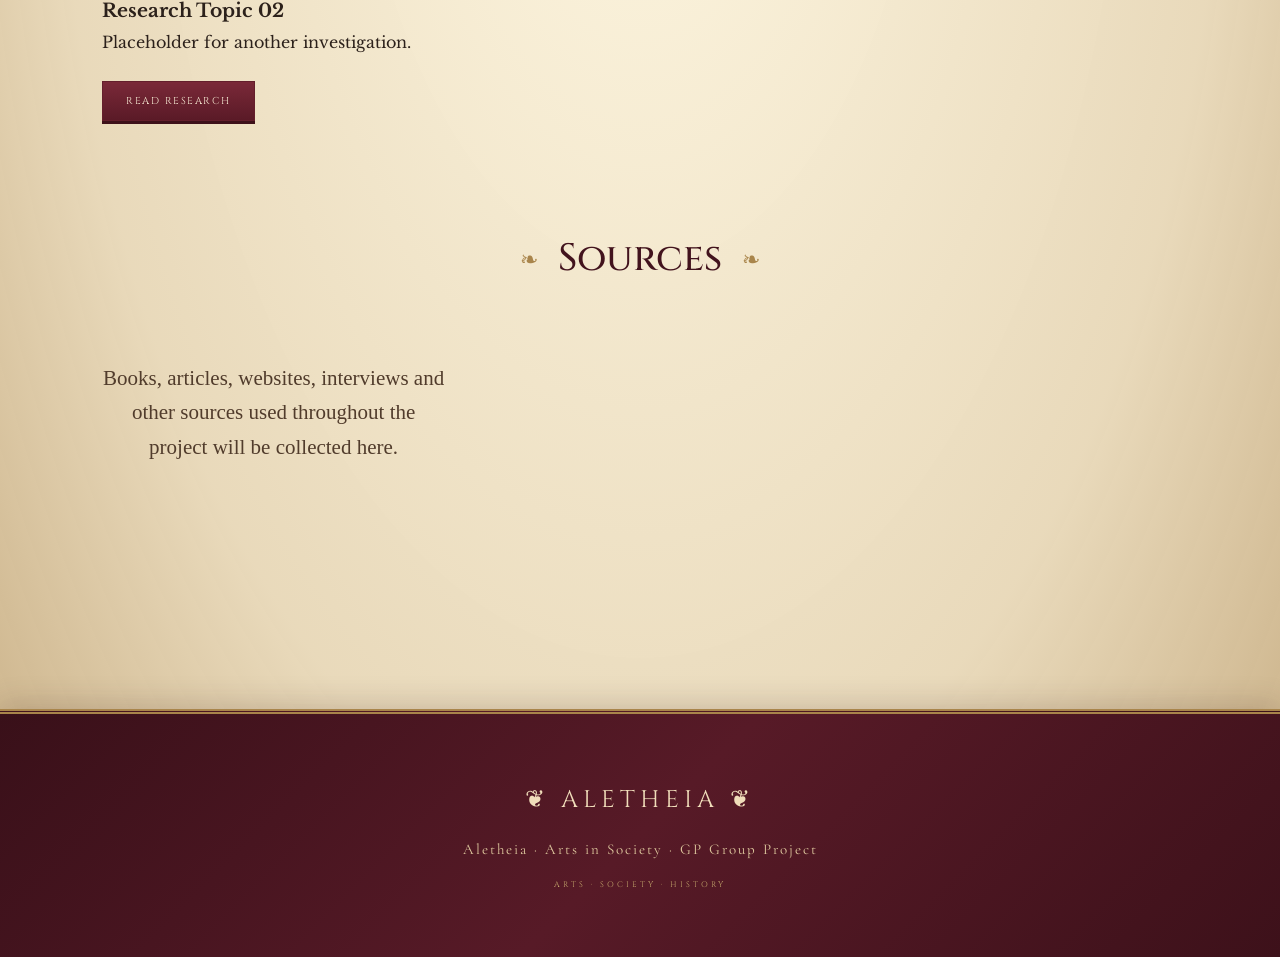
<file: pages/research.html>
<!DOCTYPE html>
<html lang="en">
<head>
    <meta charset="UTF-8">
    <meta name="viewport" content="width=device-width, initial-scale=1.0">

    <title>Aletheia | Research</title>

    <link rel="stylesheet" href="../style.css">
</head>

<body>

    <header>
        <h1>ALETHEIA</h1>
        <p>Arts in Society</p>
    </header>

    <nav>
        <a href="../index.html">Home</a>
        <a href="arts.html">Arts</a>
        <a href="society.html">Society</a>
        <a href="history.html">History</a>
        <a href="book.html">The Book</a>
        <a href="games.html">Games</a>
        <a href="research.html">Research</a>
        <a href="podcast.html">Podcast</a>
    </nav>

    <main>

        <section>
            <h2>Research</h2>

            <p>
                Evidence, sources and investigations exploring the
                relationship between arts and society.
            </p>
        </section>


        <section>

            <h2>Research Areas</h2>

            <div>
                <h3>Art & History</h3>
                <p>
                    Research into how art has reflected and recorded
                    historical events and societies.
                </p>
            </div>

            <div>
                <h3>Art & Culture</h3>
                <p>
                    Exploring how artistic traditions influence
                    cultural identity and communities.
                </p>
            </div>

            <div>
                <h3>Art & Society</h3>
                <p>
                    Investigating how art can influence social ideas,
                    movements and public discussion.
                </p>
            </div>

            <div>
                <h3>Art & Change</h3>
                <p>
                    Examining the relationship between artistic
                    expression and social change.
                </p>
            </div>

        </section>


        <section>

            <h2>Featured Research</h2>

            <div>
                <h3>Research Topic 01</h3>
                <p>
                    Placeholder for one of our major investigations.
                </p>

                <button>
                    Read Research
                </button>
            </div>

            <div>
                <h3>Research Topic 02</h3>
                <p>
                    Placeholder for another investigation.
                </p>

                <button>
                    Read Research
                </button>
            </div>

        </section>


        <section>

            <h2>Sources</h2>

            <p>
                Books, articles, websites, interviews and other
                sources used throughout the project will be collected
                here.
            </p>

        </section>

    </main>

    <footer>
        <p>Aletheia · Arts in Society · GP Group Project</p>
    </footer>

</body>
</html>
</file>
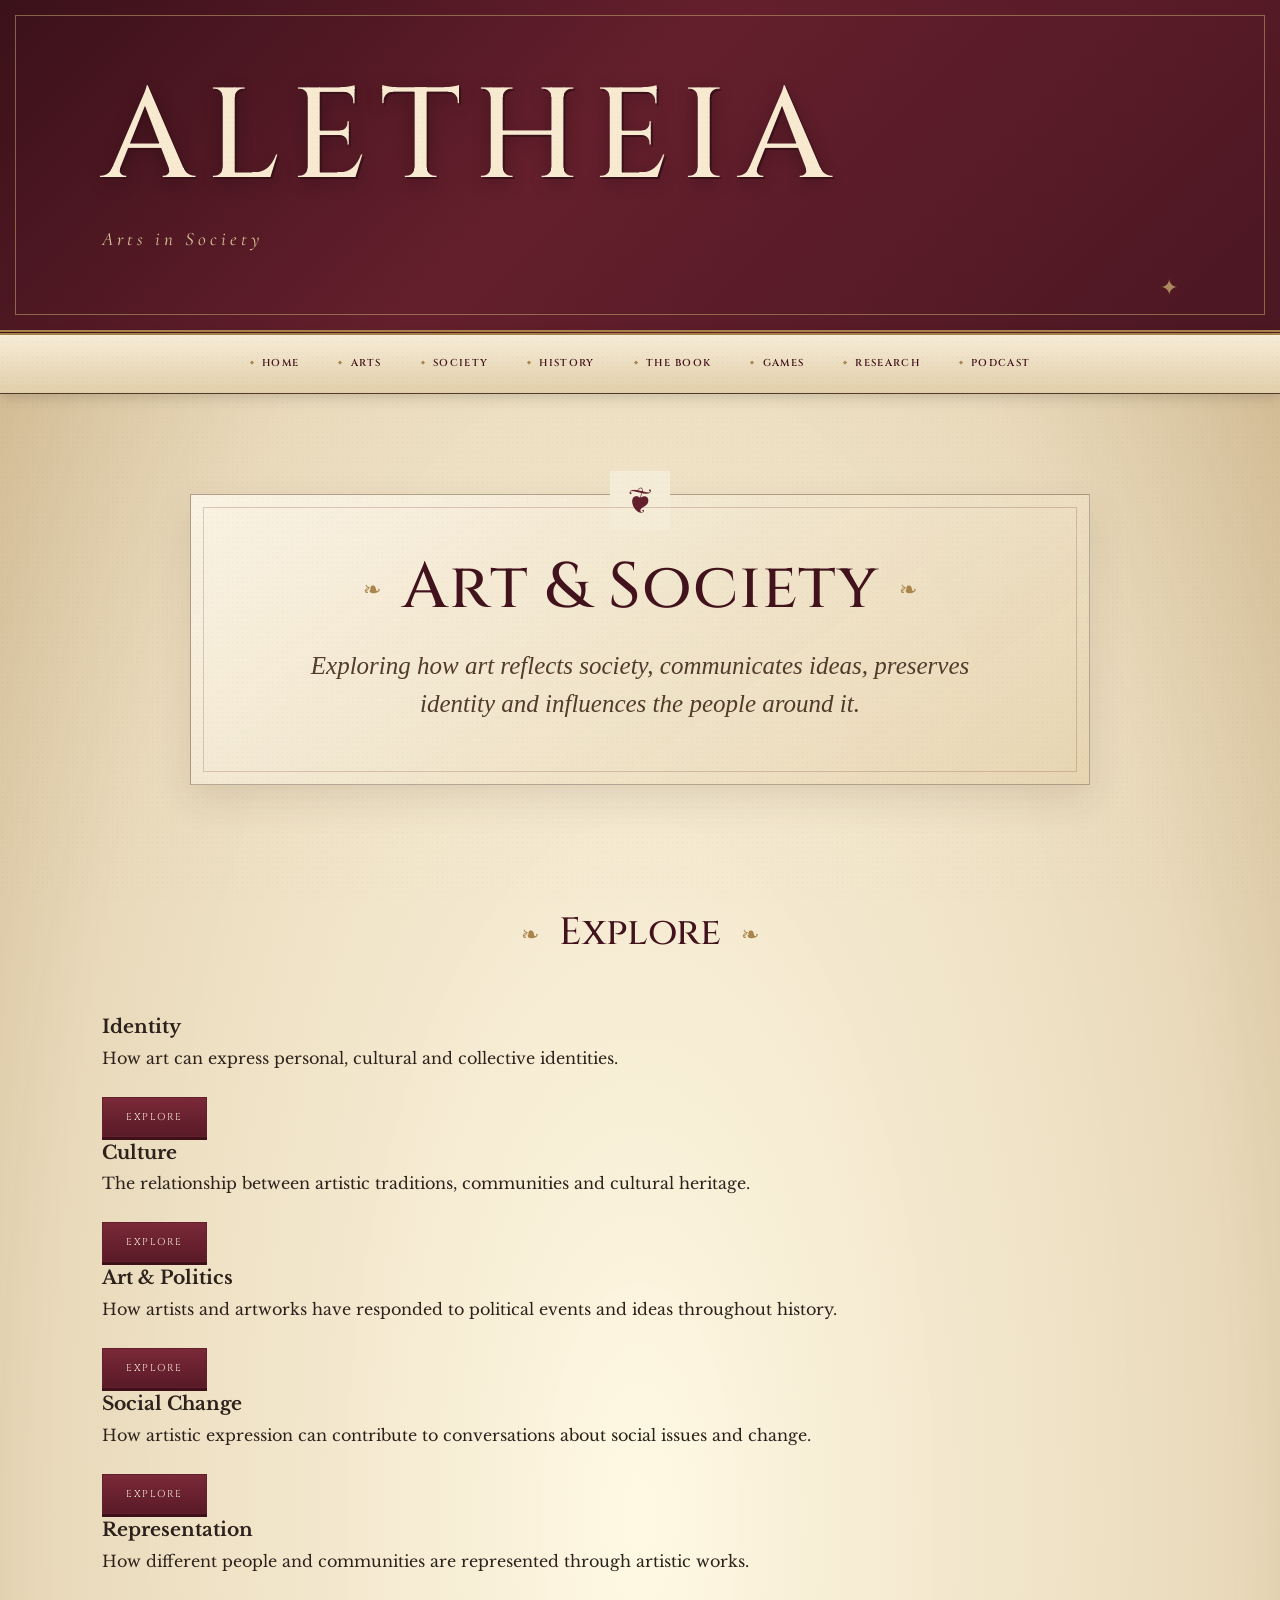
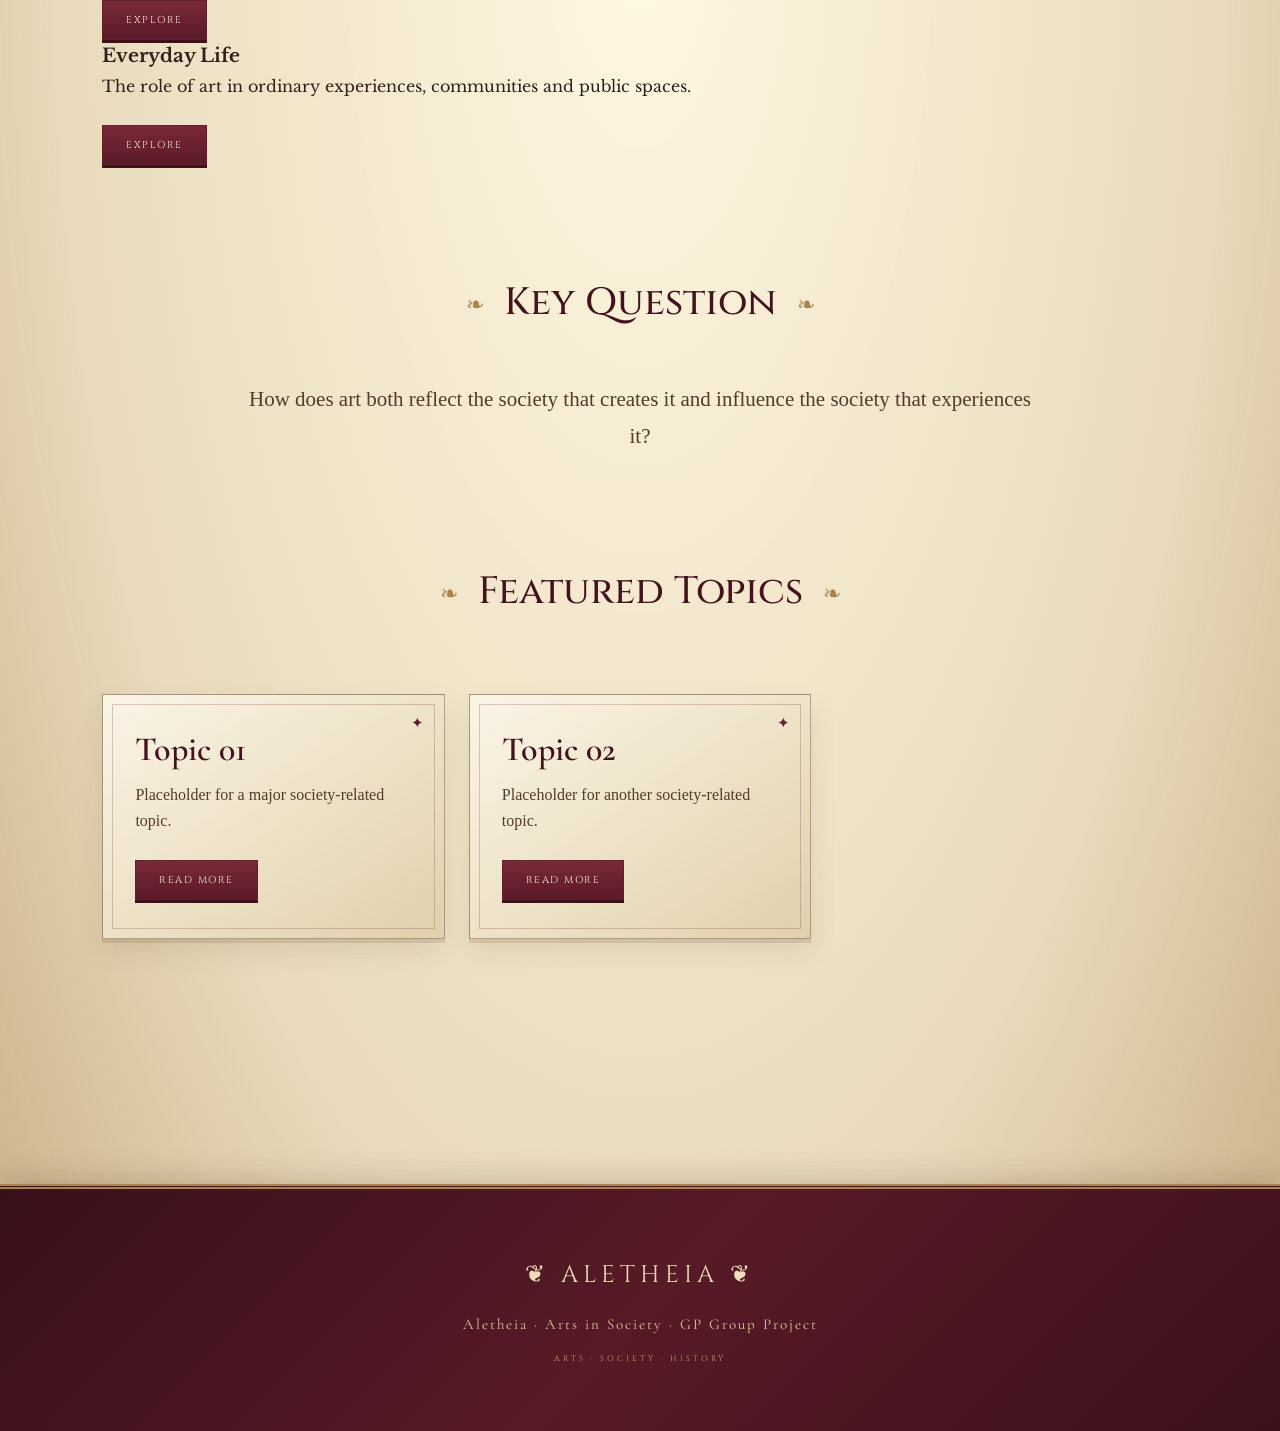
<file: pages/society.html>
<!DOCTYPE html>
<html lang="en">
<head>
    <meta charset="UTF-8">
    <meta name="viewport" content="width=device-width, initial-scale=1.0">

    <title>Aletheia | Society</title>

    <link rel="stylesheet" href="../style.css">
</head>

<body>

    <header>
        <h1>ALETHEIA</h1>
        <p>Arts in Society</p>
    </header>

    <nav>
        <a href="../index.html">Home</a>
        <a href="arts.html">Arts</a>
        <a href="society.html">Society</a>
        <a href="history.html">History</a>
        <a href="book.html">The Book</a>
        <a href="games.html">Games</a>
        <a href="research.html">Research</a>
        <a href="podcast.html">Podcast</a>
    </nav>

    <main>

        <section>
            <h2>Art & Society</h2>

            <p>
                Exploring how art reflects society, communicates ideas,
                preserves identity and influences the people around it.
            </p>
        </section>


        <section>

            <h2>Explore</h2>

            <div>
                <h3>Identity</h3>
                <p>
                    How art can express personal, cultural and
                    collective identities.
                </p>

                <button>
                    Explore
                </button>
            </div>

            <div>
                <h3>Culture</h3>
                <p>
                    The relationship between artistic traditions,
                    communities and cultural heritage.
                </p>

                <button>
                    Explore
                </button>
            </div>

            <div>
                <h3>Art & Politics</h3>
                <p>
                    How artists and artworks have responded to
                    political events and ideas throughout history.
                </p>

                <button>
                    Explore
                </button>
            </div>

            <div>
                <h3>Social Change</h3>
                <p>
                    How artistic expression can contribute to
                    conversations about social issues and change.
                </p>

                <button>
                    Explore
                </button>
            </div>

            <div>
                <h3>Representation</h3>
                <p>
                    How different people and communities are
                    represented through artistic works.
                </p>

                <button>
                    Explore
                </button>
            </div>

            <div>
                <h3>Everyday Life</h3>
                <p>
                    The role of art in ordinary experiences,
                    communities and public spaces.
                </p>

                <button>
                    Explore
                </button>
            </div>

        </section>


        <section>

            <h2>Key Question</h2>

            <p>
                How does art both reflect the society that creates it
                and influence the society that experiences it?
            </p>

        </section>


        <section>

            <h2>Featured Topics</h2>

            <div>
                <h3>Topic 01</h3>
                <p>
                    Placeholder for a major society-related topic.
                </p>

                <button>
                    Read More
                </button>
            </div>

            <div>
                <h3>Topic 02</h3>
                <p>
                    Placeholder for another society-related topic.
                </p>

                <button>
                    Read More
                </button>
            </div>

        </section>

    </main>

    <footer>
        <p>Aletheia · Arts in Society · GP Group Project</p>
    </footer>

</body>
</html>
</file>
<file: style.css>
/* =========================================================
   ALETHEIA
   ARTS IN SOCIETY
   Antique Manuscript / Renaissance Archive
   ========================================================= */

@import url('https://fonts.googleapis.com/css2?family=Cinzel:wght@400;500;600;700&family=Cormorant+Garamond:wght@400;500;600;700&family=IM+Fell+English:ital@0;1&family=Libre+Baskerville:wght@400;700&display=swap');


/* =========================================================
   ROOT
   ========================================================= */

:root {
    --burgundy: #641f2c;
    --burgundy-dark: #42131d;
    --burgundy-light: #7c3340;

    --parchment: #e8d8b8;
    --parchment-light: #f5ecd8;
    --parchment-dark: #d1bb91;

    --ivory: #fbf5e7;

    --brown: #513c2c;
    --brown-light: #765c43;
    --ink: #2c211b;

    --gold: #a9854b;
    --gold-light: #c4a66c;

    --line: rgba(81, 60, 44, 0.35);
}


/* =========================================================
   RESET
   ========================================================= */

* {
    box-sizing: border-box;
    margin: 0;
    padding: 0;
}

html {
    scroll-behavior: smooth;
}

body {
    min-height: 100vh;

    font-family: "Libre Baskerville", Georgia, serif;

    color: var(--ink);

    background:
        radial-gradient(
            ellipse at center,
            rgba(255, 248, 226, 0.95) 0%,
            rgba(232, 216, 184, 0.96) 65%,
            rgba(193, 164, 117, 0.9) 100%
        );

    line-height: 1.75;
}


/* =========================================================
   PAPER TEXTURE
   ========================================================= */

body::before {
    content: "";
    position: fixed;
    inset: 0;

    pointer-events: none;

    opacity: 0.18;

    background-image:
        radial-gradient(
            rgba(70, 45, 25, 0.25) 0.6px,
            transparent 0.6px
        );

    background-size: 5px 5px;

    mix-blend-mode: multiply;

    z-index: 9999;
}


/* =========================================================
   SELECTION
   ========================================================= */

::selection {
    background: var(--burgundy);
    color: var(--ivory);
}


/* =========================================================
   HEADER
   ========================================================= */

header {
    position: relative;

    padding: 85px 8% 75px;

    color: var(--ivory);

    background:
        linear-gradient(
            135deg,
            #3b111a,
            #641f2c 45%,
            #4b1722
        );

    border-bottom: 5px double var(--gold);

    overflow: hidden;

    box-shadow:
        0 8px 25px rgba(52, 28, 18, 0.25);
}


/* Decorative frame */

header::before {
    content: "";

    position: absolute;

    inset: 15px;

    border: 1px solid rgba(196, 166, 108, 0.55);

    pointer-events: none;
}


/* Decorative corner */

header::after {
    content: "✦";

    position: absolute;

    right: 8%;
    bottom: 22px;

    font-family: "Cinzel", serif;
    font-size: 22px;

    color: var(--gold-light);

    opacity: 0.8;
}


header h1 {
    position: relative;

    font-family: "Cinzel", Georgia, serif;

    font-size: clamp(60px, 10vw, 135px);

    line-height: 0.85;

    letter-spacing: 13px;

    font-weight: 500;

    color: #f7ead0;

    text-shadow:
        2px 2px 0 #3a1119,
        0 5px 18px rgba(0, 0, 0, 0.3);
}


header p {
    position: relative;

    margin-top: 28px;

    font-family: "Cormorant Garamond", serif;

    font-size: 19px;

    font-style: italic;

    letter-spacing: 4px;

    color: #dbc597;
}


/* =========================================================
   NAVIGATION
   ========================================================= */

nav {
    position: sticky;

    top: 0;

    z-index: 100;

    display: flex;

    justify-content: center;
    align-items: center;

    flex-wrap: wrap;

    gap: 5px;

    padding: 10px 6%;

    background:
        linear-gradient(
            to bottom,
            #f6ecd7,
            #e2cfaa
        );

    border-bottom:
        1px solid var(--brown);

    box-shadow:
        0 4px 12px rgba(59, 39, 25, 0.18);
}


nav a {
    position: relative;

    padding: 10px 17px;

    color: var(--burgundy-dark);

    text-decoration: none;

    font-family: "Cinzel", serif;

    font-size: 10px;

    font-weight: 600;

    letter-spacing: 1.3px;

    text-transform: uppercase;

    transition:
        background 0.25s ease,
        color 0.25s ease,
        transform 0.25s ease;
}


nav a::before {
    content: "◆";

    margin-right: 7px;

    font-size: 5px;

    vertical-align: middle;

    color: var(--gold);
}


nav a:hover {
    color: var(--ivory);

    background: var(--burgundy);

    transform: translateY(-1px);

    box-shadow:
        0 3px 8px rgba(60, 25, 30, 0.2);
}


/* =========================================================
   MAIN
   ========================================================= */

main {
    width: min(1180px, 84%);

    margin: auto;

    padding: 100px 0 130px;
}


/* =========================================================
   HERO / INTRODUCTION
   ========================================================= */

main > section:first-child {
    position: relative;

    max-width: 900px;

    margin: 0 auto 125px;

    padding: 60px 70px;

    text-align: center;

    background:
        linear-gradient(
            145deg,
            rgba(251, 245, 231, 0.9),
            rgba(230, 211, 174, 0.8)
        );

    border:
        1px solid rgba(81, 60, 44, 0.4);

    box-shadow:
        0 15px 35px rgba(70, 42, 25, 0.12);
}


/* Ornamental border */

main > section:first-child::before {
    content: "❦";

    position: absolute;

    top: -24px;
    left: 50%;

    transform: translateX(-50%);

    padding: 0 18px;

    font-family: "Cormorant Garamond", serif;

    font-size: 34px;

    color: var(--burgundy);

    background: var(--parchment-light);
}


main > section:first-child::after {
    content: "";

    position: absolute;

    inset: 12px;

    border:
        1px solid rgba(100, 31, 44, 0.2);

    pointer-events: none;
}


main > section:first-child h2 {
    position: relative;

    z-index: 1;

    font-family: "Cinzel", serif;

    font-size: clamp(38px, 5vw, 64px);

    line-height: 1.05;

    font-weight: 500;

    letter-spacing: 1px;

    margin-bottom: 25px;

    color: var(--burgundy-dark);
}


main > section:first-child p {
    position: relative;

    z-index: 1;

    max-width: 700px;

    margin: auto;

    font-family: "IM Fell English", Georgia, serif;

    font-size: clamp(19px, 2vw, 25px);

    font-style: italic;

    line-height: 1.55;

    color: var(--brown);
}


/* =========================================================
   SECTION TITLES
   ========================================================= */

section h2 {
    position: relative;

    font-family: "Cinzel", serif;

    font-size: 38px;

    font-weight: 500;

    line-height: 1.2;

    text-align: center;

    color: var(--burgundy-dark);

    margin-bottom: 55px;
}


section h2::before,
section h2::after {
    content: "❧";

    margin: 0 20px;

    font-family: "Cormorant Garamond", serif;

    font-size: 22px;

    color: var(--gold);

    vertical-align: middle;
}


/* =========================================================
   CARD GRID
   ========================================================= */

section:last-child {
    display: grid;

    grid-template-columns: repeat(3, 1fr);

    gap: 24px;
}


section:last-child h2 {
    grid-column: 1 / -1;
}


/* =========================================================
   ANTIQUE CARDS
   ========================================================= */

section:last-child div {
    position: relative;

    min-height: 235px;

    padding: 38px 32px;

    background:
        linear-gradient(
            145deg,
            rgba(251, 245, 231, 0.98),
            rgba(225, 207, 170, 0.92)
        );

    border:
        1px solid rgba(81, 60, 44, 0.45);

    box-shadow:
        0 4px 0 rgba(112, 76, 43, 0.15),
        0 12px 25px rgba(65, 39, 23, 0.1);

    overflow: hidden;

    transition:
        transform 0.35s ease,
        box-shadow 0.35s ease,
        background 0.35s ease;
}


/* Inner frame */

section:last-child div::after {
    content: "";

    position: absolute;

    inset: 9px;

    border:
        1px solid rgba(100, 31, 44, 0.22);

    pointer-events: none;
}


/* Corner ornament */

section:last-child div::before {
    content: "✦";

    position: absolute;

    top: 15px;
    right: 20px;

    font-size: 15px;

    color: var(--burgundy);

    z-index: 2;

    transition:
        transform 0.35s ease,
        color 0.35s ease;
}


section:last-child div:hover {
    transform: translateY(-9px);

    background:
        linear-gradient(
            145deg,
            #fff8e8,
            #ead9b8
        );

    box-shadow:
        0 18px 38px rgba(60, 31, 25, 0.2),
        0 3px 0 rgba(112, 76, 43, 0.18);
}


section:last-child div:hover::before {
    transform: rotate(90deg) scale(1.25);

    color: var(--gold);
}


/* =========================================================
   CARD LINKS
   ========================================================= */

section:last-child div a {
    position: relative;

    z-index: 3;

    display: block;

    height: 100%;

    color: inherit;

    text-decoration: none;
}


section:last-child div a:hover {
    text-decoration: none;
}


/* =========================================================
   CARD TYPOGRAPHY
   ========================================================= */

section:last-child h3 {
    position: relative;

    z-index: 2;

    margin-bottom: 15px;

    font-family: "Cormorant Garamond", Georgia, serif;

    font-size: 34px;

    line-height: 1;

    font-weight: 600;

    color: var(--burgundy-dark);
}


section:last-child p {
    position: relative;

    z-index: 2;

    max-width: 300px;

    font-family: "IM Fell English", Georgia, serif;

    font-size: 16px;

    line-height: 1.65;

    color: var(--brown);
}


/* =========================================================
   BUTTONS
   ========================================================= */

button {
    position: relative;

    z-index: 4;

    margin-top: 25px;

    padding: 12px 23px;

    border:
        1px solid var(--burgundy);

    background:
        linear-gradient(
            to bottom,
            #7a2938,
            #5a1a27
        );

    color: #f9edd6;

    font-family: "Cinzel", serif;

    font-size: 10px;

    letter-spacing: 1.5px;

    text-transform: uppercase;

    cursor: pointer;

    box-shadow:
        0 3px 0 #3e111a;

    transition:
        transform 0.2s ease,
        box-shadow 0.2s ease,
        background 0.2s ease;
}


button:hover {
    transform: translateY(-2px);

    background:
        linear-gradient(
            to bottom,
            #8b3747,
            #681f2e
        );

    box-shadow:
        0 5px 0 #3e111a;
}


/* =========================================================
   GENERAL CONTENT
   ========================================================= */

main > section:not(:first-child) {
    margin-bottom: 115px;
}


main > section:not(:first-child) > p {
    max-width: 800px;

    margin: 0 auto;

    text-align: center;

    font-family: "IM Fell English", Georgia, serif;

    font-size: 21px;

    color: var(--brown);
}


/* =========================================================
   FOOTER
   ========================================================= */

footer {
    position: relative;

    padding: 65px 8%;

    text-align: center;

    color: #dfc99f;

    background:
        linear-gradient(
            135deg,
            #391019,
            #571a27,
            #3d111a
        );

    border-top:
        5px double var(--gold);

    box-shadow:
        0 -8px 25px rgba(55, 30, 20, 0.15);

    font-family: "Cormorant Garamond", serif;

    font-size: 15px;

    letter-spacing: 2px;
}


footer::before {
    content: "❦  ALETHEIA  ❦";

    display: block;

    margin-bottom: 15px;

    font-family: "Cinzel", serif;

    font-size: 24px;

    letter-spacing: 5px;

    color: #f0ddba;
}


footer::after {
    content: "ARTS · SOCIETY · HISTORY";

    display: block;

    margin-top: 15px;

    font-family: "Cinzel", serif;

    font-size: 8px;

    letter-spacing: 3px;

    color: var(--gold-light);
}


/* =========================================================
   SCROLLBAR
   ========================================================= */

::-webkit-scrollbar {
    width: 11px;
}


::-webkit-scrollbar-track {
    background: #d6c29b;
}


::-webkit-scrollbar-thumb {
    background:
        linear-gradient(
            var(--burgundy),
            var(--burgundy-dark)
        );

    border:
        2px solid #d6c29b;
}


::-webkit-scrollbar-thumb:hover {
    background: #7c3340;
}


/* =========================================================
   PAGE FADE
   ========================================================= */

@keyframes appear {

    from {
        opacity: 0;
        transform: translateY(18px);
    }

    to {
        opacity: 1;
        transform: translateY(0);
    }

}


header,
main {
    animation: appear 0.8s ease both;
}


/* =========================================================
   TABLET
   ========================================================= */

@media (max-width: 900px) {

    header {
        padding: 70px 8% 60px;
    }

    header h1 {
        letter-spacing: 8px;
    }

    nav {
        justify-content: flex-start;

        overflow-x: auto;

        flex-wrap: nowrap;

        padding: 8px 5%;
    }

    nav a {
        flex-shrink: 0;
    }

    main {
        width: 86%;

        padding: 75px 0 100px;
    }

    main > section:first-child {
        padding: 50px 45px;
    }

    section:last-child {
        grid-template-columns: repeat(2, 1fr);
    }

}


/* =========================================================
   MOBILE
   ========================================================= */

@media (max-width: 600px) {

    header {
        padding: 55px 7% 50px;
    }

    header::before {
        inset: 9px;
    }

    header h1 {
        font-size: 58px;

        letter-spacing: 4px;
    }

    header p {
        font-size: 14px;

        letter-spacing: 2px;
    }

    nav {
        justify-content: flex-start;

        gap: 2px;

        padding: 6px 4%;
    }

    nav a {
        padding: 9px 11px;

        font-size: 8px;
    }

    nav a::before {
        display: none;
    }

    main {
        width: 88%;

        padding: 60px 0 80px;
    }

    main > section:first-child {
        padding: 45px 25px;

        margin-bottom: 85px;
    }

    main > section:first-child h2 {
        font-size: 38px;
    }

    main > section:first-child p {
        font-size: 19px;
    }

    section h2 {
        font-size: 30px;

        margin-bottom: 40px;
    }

    section h2::before,
    section h2::after {
        margin: 0 8px;

        font-size: 16px;
    }

    section:last-child {
        grid-template-columns: 1fr;

        gap: 18px;
    }

    section:last-child div {
        min-height: 200px;

        padding: 34px 28px;
    }

    section:last-child h3 {
        font-size: 31px;
    }

    footer {
        padding: 50px 7%;
    }

}
</file>
